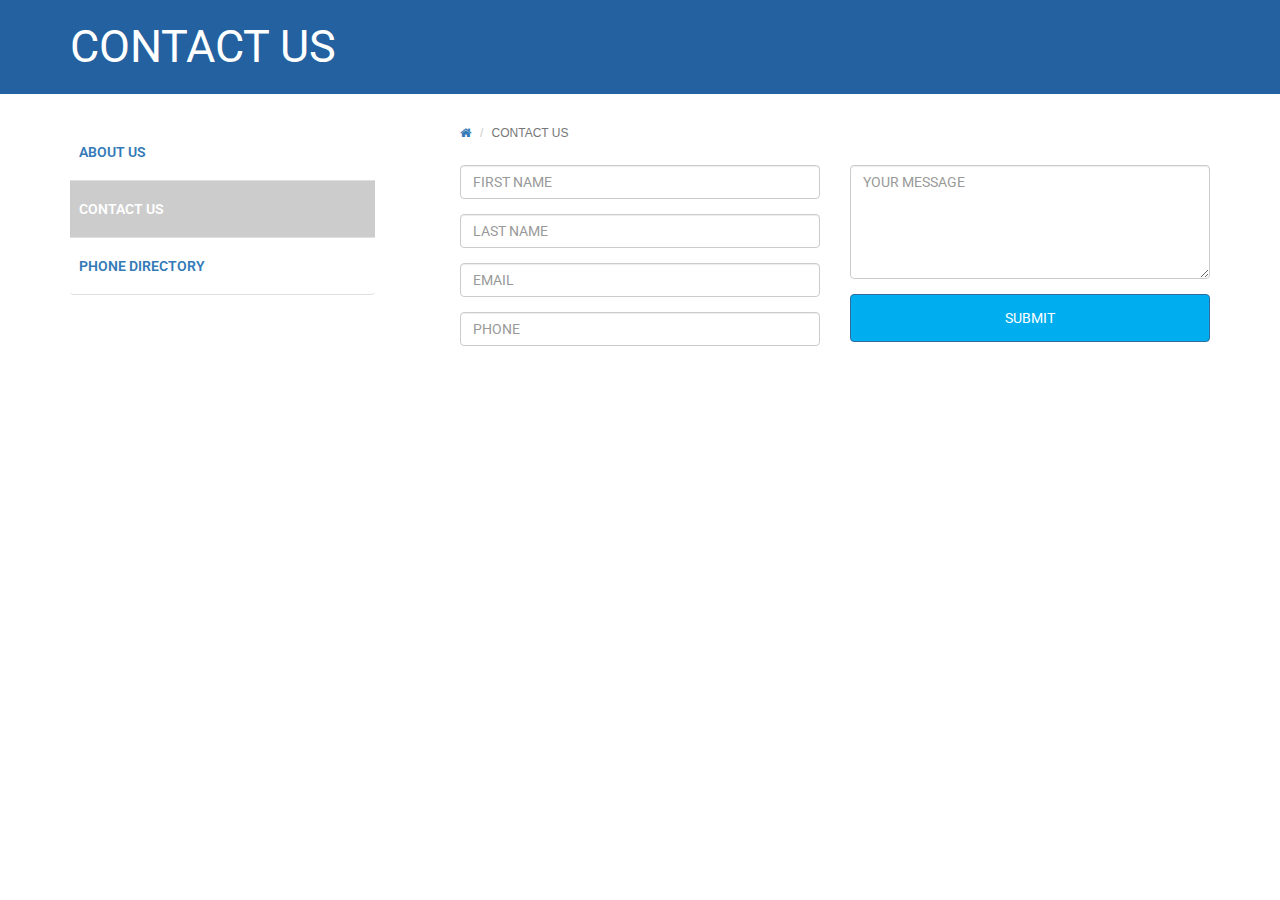
<file: contact.html>
<!DOCTYPE html>
<html>
<head>
	<title>:: Meri Phulwari | Contact Us ::</title>

	<link href="https://fonts.googleapis.com/css?family=Roboto" rel="stylesheet">
<link href="https://maxcdn.bootstrapcdn.com/bootstrap/3.3.6/css/bootstrap.min.css" rel="stylesheet">
<link href="https://maxcdn.bootstrapcdn.com/font-awesome/4.6.3/css/font-awesome.min.css" rel="stylesheet">
<link href="contact-us-new.css" rel="stylesheet">
</head>
<body>


<div class="subpageTitle u-bg10">
  <div class="container">
    <h1 class="text-uppercase">Contact Us</h1>
  </div>
</div>
<div class="container">
  <div class="row">
    <div class="col-sm-8 col-sm-push-4 col-md-7 col-md-push-5 col-lg-8 col-lg-push-4" id="mainContent">
      <ul class="breadcrumb">
        <li>
          <a id="bchomelink" class="fileTrail" href="/"><i class="fa fa-home" aria-hidden="true"></i></a>
        </li>
        <li class="fileTrailCurrent active">Contact Us</li>
      </ul>
      <form name="contentForm" enctype="multipart/form-data" method="post" action="/contact-us/index.stml">
        <div class="contactForm">
          <div class="row">
            <div class="col-md-6">
              <div class="form-group icon-1">
                <label class="control-label sr-only" for="firstName">First Name</label> 
                <input name="firstName" id="firstName" class="form-control" placeholder="FIRST NAME" type="text" value="">
              </div>
              <div class="form-group icon-1">
                <label class="control-label sr-only" for="c_lastname">Last Name</label> 
                <input name="lastname" id="c_lastname" class="form-control" placeholder="LAST NAME" type="text" value="">
              </div>
              <div class="form-group icon-2">
                <label class="control-label sr-only" for="fromEmail">Email</label> 
                <input name="fromEmail" id="fromEmail" class="form-control" placeholder="EMAIL" type="text" value="">
              </div>
              <div class="form-group icon-3">
                <label class="control-label sr-only" for="phoneNumber">Phone Number</label> 
                <input name="phoneNumber" id="phoneNumber" class="form-control" placeholder="PHONE" type="text" value="">
              </div>
            </div>
            <div class="col-md-6">
              <div class="form-group">
                <label class="control-label sr-only" for="comments">Your Message</label> 
                <textarea name="comments" rows="5" id="comments" class="form-control" placeholder="YOUR MESSAGE" cols="10"></textarea>
              </div>
            </div>
            <div class="col-md-6">
              <div class="form-group">
                <input class="btn btn-primary btn-block" type="submit" value="SUBMIT" />
              </div>
            </div>
          </div>
        </div>
      </form>
    </div>
    <div class="col-sm-4 col-sm-pull-8 col-md-5 col-md-pull-7 col-lg-4 col-lg-pull-8 pageSidebar" id="leftSideNav">
    <ul class="sidebar-widget list-group u-paddingTop30 text-uppercase">
      <li class="list-group-item"><a data-id="12379" data-layout="basic" data-levels="1" data-module-object-id="2" href="#">About Us</a></li>
      <li class="navHighlight list-group-item"><a data-id="12379" data-layout="basic" data-levels="1" data-module-object-id="2" href="#" style="color: white;">Contact Us</a></li>
      <li class="list-group-item"><a data-id="12385" data-layout="basic" data-levels="1" data-module-object-id="2" href="contact.html">Phone Directory</a></li>
    </ul>
  </div>
</div>

<script src="https://code.jquery.com/jquery-2.2.0.min.js" type="text/javascript"></script>
<script src="https://maxcdn.bootstrapcdn.com/bootstrap/3.3.6/js/bootstrap.min.js"></script>
</body>
</html>
</file>
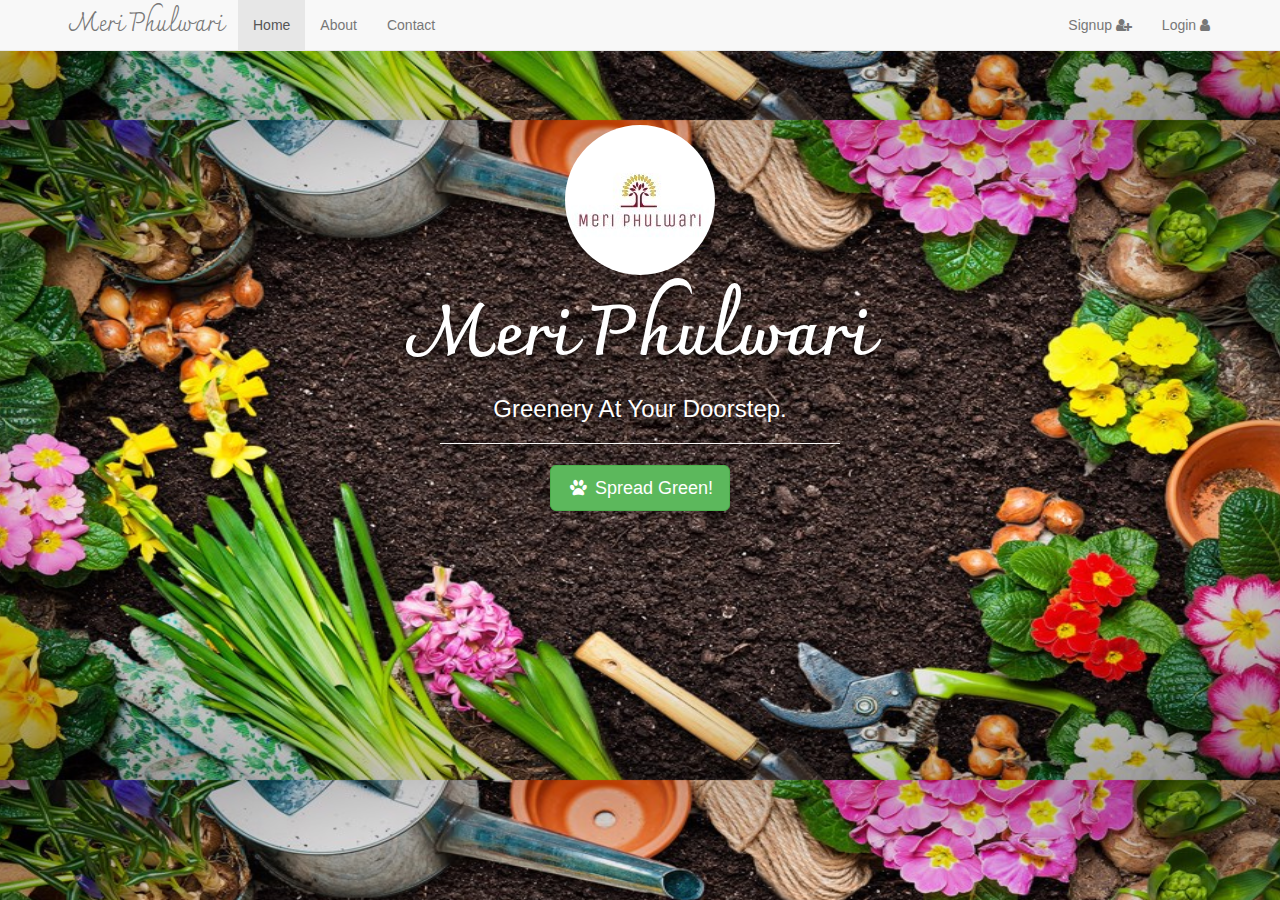
<file: landingpage.html>
<!DOCTYPE html>
<html>
<head>
	<title>:: Meri Phulwari ::</title>

  <link rel="stylesheet" type="text/css" href="bootstrap.css">
	<link rel="stylesheet" type="text/css" href="https://maxcdn.bootstrapcdn.com/font-awesome/4.4.0/css/font-awesome.min.css">
  <link href="https://fonts.googleapis.com/css?family=Charmonman:700&amp;subset=latin-ext" rel="stylesheet">

	<link rel="stylesheet" type="text/css" href="app.css">
</head>
<body>

 <nav class="navbar navbar-default navbar-fixed-top">
  <div class="container">
    <div class="navbar-header">
      <button type="button" class="navbar-toggle collapsed" data-toggle="collapse" data-target="#navbar" aria-expanded="false" aria-controls="navbar">
        <span class="sr-only">Toggle navigation</span>
        <span class="icon-bar"></span>
        <span class="icon-bar"></span>
        <span class="icon-bar"></span>
      </button>
      <a id="navfont" class="navbar-brand" href="#">Meri Phulwari</a>
    </div>
    <div id="navbar" class="collapse navbar-collapse">
      <ul class="nav navbar-nav">
        <li class="active"><a href="#">Home</a></li>
        <li><a href="about.html">About</a></li>
        <li><a href="contact.html">Contact</a></li>
      </ul>
      <ul class="nav navbar-nav navbar-right">
        <li><a href="signup.html">Signup  <i class="fa fa-user-plus"></i></a></li>
        <li><a href="login.php">Login  <i class="fa fa-user"></i></a></li>
      </ul>
    </div>
  </div>
 </nav>

 <div class="container">
 	<div class="row">
 		<div class="col-lg-12">
 			<div class="content">
 			
                                    <img src="images/logo.jpg" alt="Avatar">
                                
 				<h1 id="h1">Meri Phulwari</h1>	
 				<h3>Greenery At Your Doorstep.</h3>
 				<hr>
 				<button type="button" onclick="window.location.href='index.html'" class="btn btn-success btn-lg"><i class="fa fa-paw fa-fw"></i> Spread Green!</button>
 			</div>
 		</div>
 	</div>
 </div>

<script src="https://code.jquery.com/jquery-3.3.1.js"></script>
<script src="https://maxcdn.bootstrapcdn.com/bootstrap/3.3.7/js/bootstrap.min.js"></script>


</body>
</html>
</file>
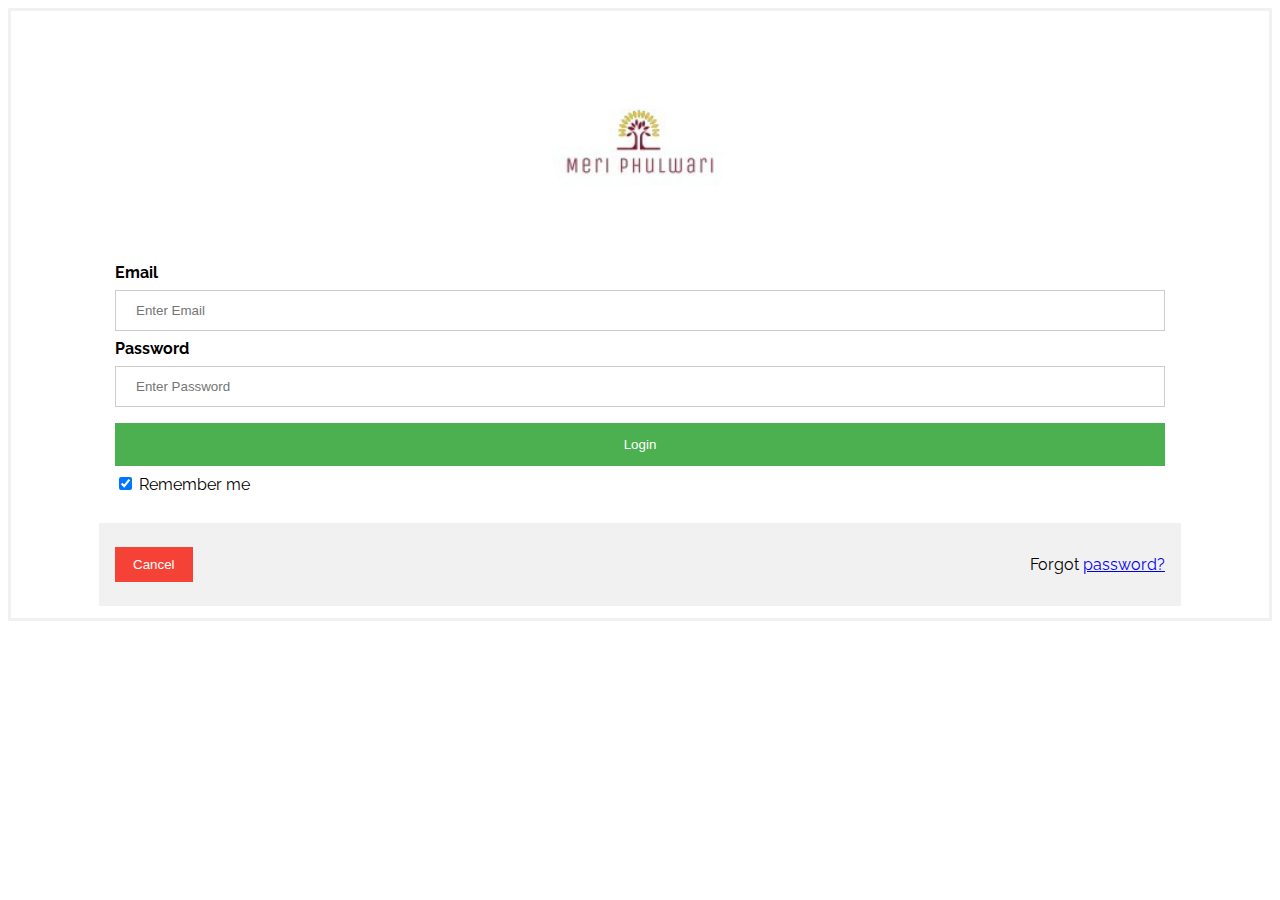
<file: login.html>
<!DOCTYPE html>
<html>
<head>
	<title>:: Meri Phulwari | Login ::</title>

	<link href="https://fonts.googleapis.com/css?family=Raleway:400,800" rel="stylesheet">
	<style type="text/css">

	form {
    border: 3px solid #f1f1f1;
   }

   	body{
   		font-family: raleway;
   	}
input[type=text], input[type=password] {
    width: 100%;
    padding: 12px 20px;
    margin: 8px 0;
    display: inline-block;
    border: 1px solid #ccc;
    box-sizing: border-box;
}

button {
    background-color: #4CAF50;
    color: white;
    padding: 14px 20px;
    margin: 8px 0;
    border: none;
    cursor: pointer;
    width: 100%;
}

button:hover {
    opacity: 0.8;
}

.cancelbtn {
    width: auto;
    padding: 10px 18px;
    background-color: #f44336;
}
.imgcontainer {
    text-align: center;
    margin: 40px 30px 12px 30px;
}

img.avatar {
    width: 15%;
    height: 15%;
    border-radius: 50%;
}

.container {
    padding: 16px;
    margin:1% 7%;
}
span.psw {
    float: right;
    padding-top: 16px;
}

@media screen and (max-width: 300px) {
    span.psw {
        display: block;
        float: none;
    }
    .cancelbtn {
        width: 100%;
    }
}

	</style>

</head>
<body>

<form method ="POST" action ="login.php">
  <div class="imgcontainer">
    <img src="images/logo.jpg" alt="Avatar" class="avatar">
  </div>

  <div class="container">
    <label for="email"><b>Email</b></label>
    <input type="text" placeholder="Enter Email" name="email" required>

    <label for="psw"><b>Password</b></label>
    <input type="password" placeholder="Enter Password" name="psw" required>

    <button type="submit">Login</button>
    <label>
      <input type="checkbox" checked="checked" name="remember"> Remember me
    </label>
  </div>

  <div class="container" style="background-color:#f1f1f1">
    <button type="button" class="cancelbtn">Cancel</button>
    <span class="psw">Forgot <a href="#">password?</a></span>
  </div>
</form>

</body>
</html>
</file>
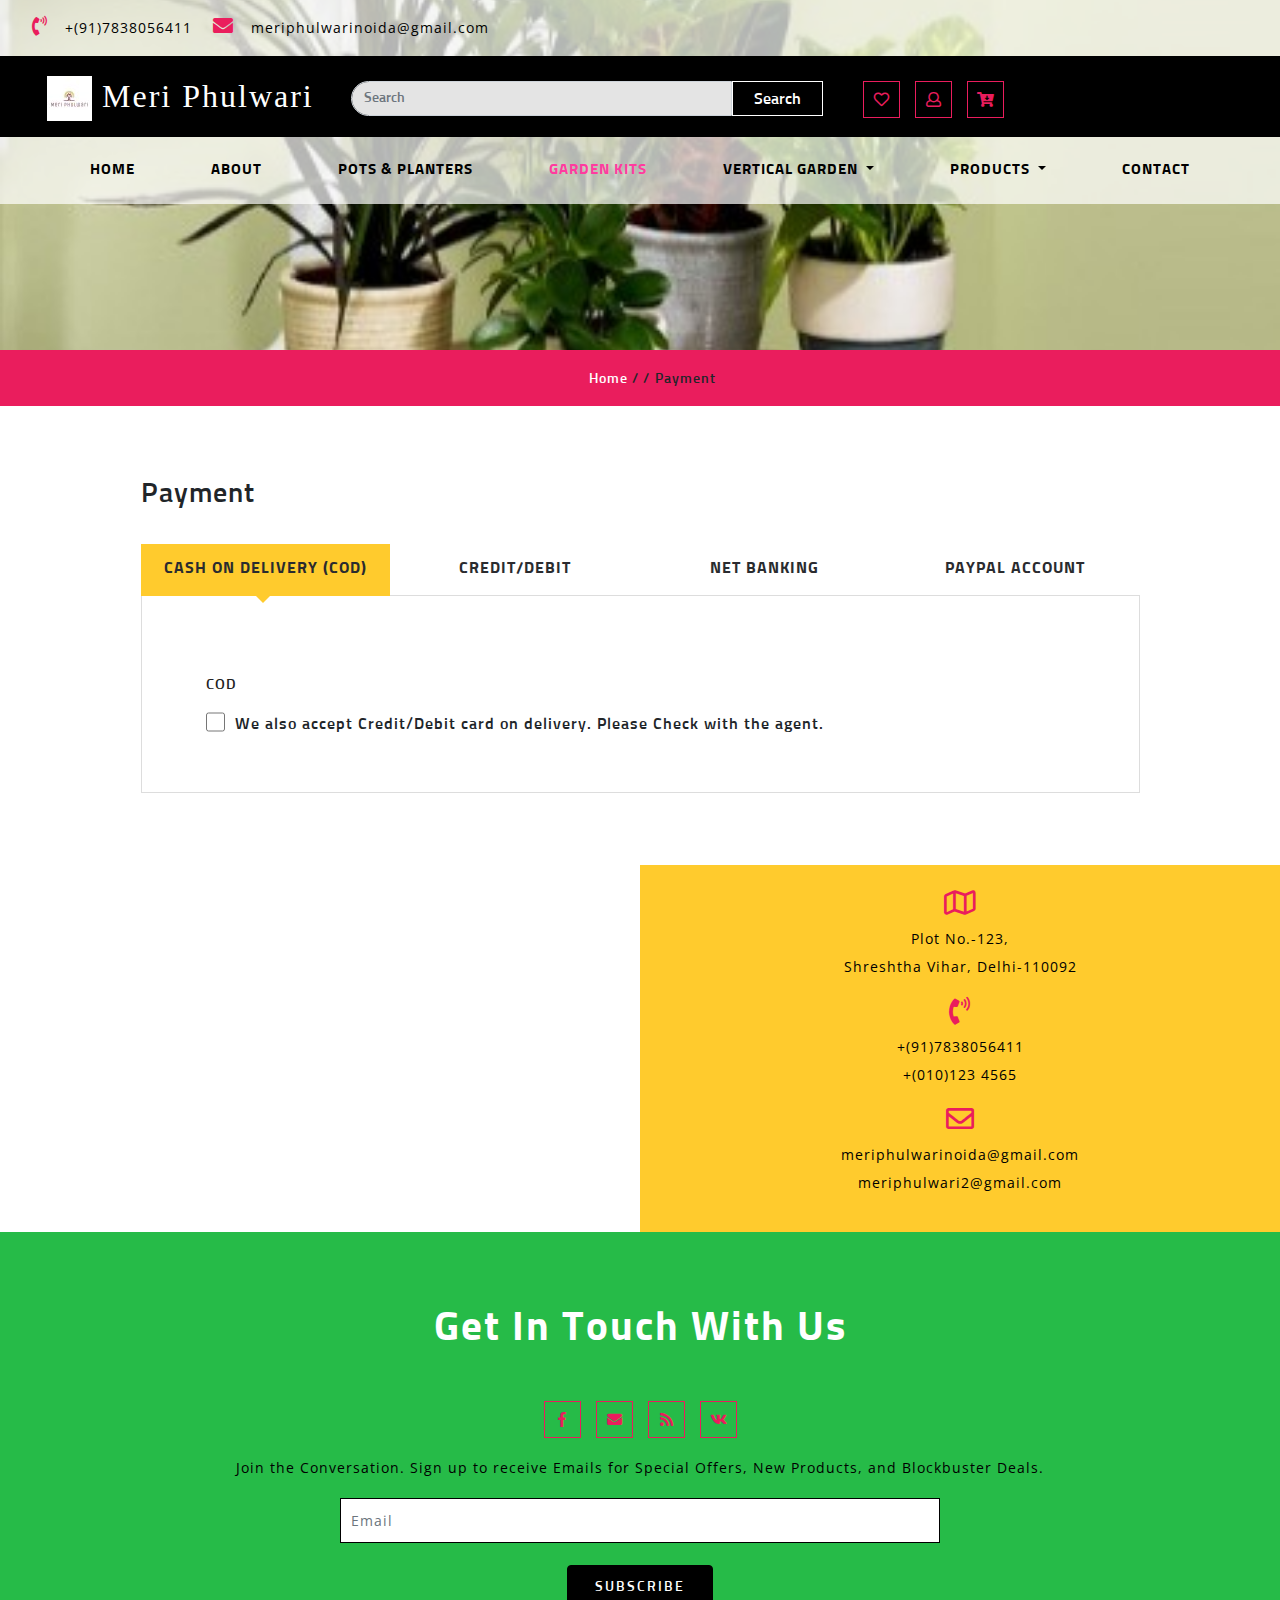
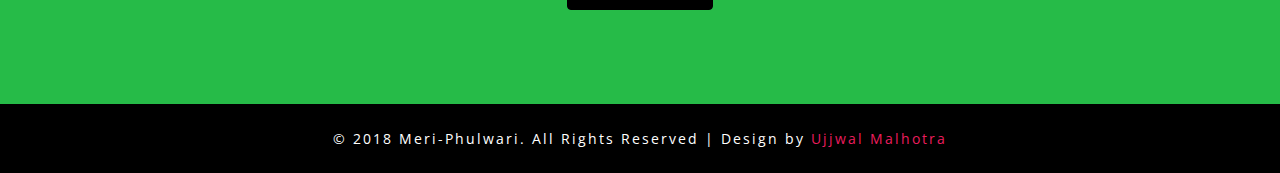
<file: payment.html>
<!DOCTYPE html>
<html lang="zxx">
   <head>
      <title>:: Meri Phulwari | Shop :: </title>
      <!--meta tags -->
      <meta charset="UTF-8">
      <meta name="viewport" content="width=device-width, initial-scale=1">
      <meta name="keywords" content="hi"/>
      <script>
         addEventListener("load", function () {
            setTimeout(hideURLbar, 0);
         }, false);
         
         function hideURLbar() {
            window.scrollTo(0, 1);
         }
      </script>
      <!--//meta tags ends here-->
      <!--booststrap-->
      <link href="css/bootstrap.min.css" rel="stylesheet" type="text/css" media="all">
      <!--//booststrap end-->
      <!-- font-awesome icons -->
      <link href="css/fontawesome-all.min.css" rel="stylesheet" type="text/css" media="all">
      <!-- //font-awesome icons -->
      <!--Shoping cart-->
      <link rel="stylesheet" href="css/shop.css" type="text/css" />
      <!--//Shoping cart-->
      <!--checkout-->
      <link rel="stylesheet" type="text/css" href="css/checkout.css">
      <!--//checkout-->
      <link href="css/easy-responsive-tabs.css" rel='stylesheet' type='text/css' />
      <!--stylesheets-->
      <link href="css/style.css" rel='stylesheet' type='text/css' media="all">
      <!--//stylesheets-->
      <link href="//fonts.googleapis.com/css?family=Sunflower:500,700" rel="stylesheet">
      <link href="//fonts.googleapis.com/css?family=Open+Sans:400,600,700" rel="stylesheet">
   </head>
   <body>
      <!--headder-->
     <div class="header-outs" id="home">
      <div class="header-bar">
         <div class="info-top-grid">
            <div class="info-contact-agile">
               <ul>
                  <li>
                     <span class="fas fa-phone-volume"></span>
                     <p>+(91)7838056411</p>

                  </li>
                  <li>
                     <span class="fas fa-envelope"></span>
                     <p><a href="mailto:info@example.com">meriphulwarinoida@gmail.com</a></p>
                  </li>
                  <li>
                  </li>
               </ul>
            </div>
         </div>
         <div class="container-fluid">
            <div class="hedder-up row">
               <div class="col-lg-3 col-md-3 logo-head">

                     <img id="navimg" src="images/logonav.jpg">
                  <h1><a id="navfont" class="navbar-brand" href="index.html">Meri Phulwari</a></h1>
               </div>
               <div class="col-lg-5 col-md-6 search-right">
                  <form class="form-inline my-lg-0">
                     <input class="form-control mr-sm-2" type="search" placeholder="Search">
                     <button class="btn" type="submit">Search</button>
                  </form>
               </div>
               <div class="col-lg-4 col-md-3 right-side-cart">
                  <div class="cart-icons">
                     <ul>
                        <li>
                           <span class="far fa-heart"></span>
                        </li>
                        <li>
                           <button type="button" data-toggle="modal" data-target="#exampleModal"> <span class="far fa-user"></span></button>
                        </li>
                        <li class="toyscart toyscart2 cart cart box_1">
                           <form action="#" method="post" class="last">
                              <input type="hidden" name="cmd" value="_cart">
                              <input type="hidden" name="display" value="1">
                              <button class="top_toys_cart" type="submit" name="submit" value="">
                              <span class="fas fa-cart-arrow-down"></span>
                              </button>
                           </form>
                        </li>
                     </ul>
                  </div>
               </div>
            </div>
         </div>
         <nav class="navbar navbar-expand-lg navbar-light">
            <button class="navbar-toggler" type="button" data-toggle="collapse" data-target="#navbarSupportedContent" aria-controls="navbarSupportedContent" aria-expanded="false" aria-label="Toggle navigation">
            <span class="navbar-toggler-icon"></span>
            </button>
            <div class="collapse navbar-collapse justify-content-center" id="navbarSupportedContent">
               <ul class="navbar-nav ">
                  <li class="nav-item ">
                     <a class="nav-link" href="index.html">Home <span class="sr-only">(current)</span></a>
                  </li>
                  <li class="nav-item">
                     <a href="about.html" class="nav-link">About</a>
                  </li>
                  <li class="nav-item">
                     <a href="shop.html" class="nav-link">Pots & Planters</a>
                  </li>
                  <li class="nav-item active">
                     <a href="shop.html" class="nav-link">Garden Kits</a>
                  </li>
                  <li class="nav-item dropdown">
                     <a class="nav-link dropdown-toggle" href="#" id="navbarDropdown" role="button" data-toggle="dropdown" aria-haspopup="true" aria-expanded="false">
                     Vertical Garden
                     </a>
                     <div class="dropdown-menu" aria-labelledby="navbarDropdown">
                        <a class="nav-link" href="shop.html">Accessorshop
                        <a class="nav-link " href="shop.html">Good Luck Plants</a>
                     </div>
                  </li>
                  <li class="nav-item dropdown">
                     <a class="nav-link dropdown-toggle" href="#" id="navbarDropdown1" role="button" data-toggle="dropdown" aria-haspopup="true" aria-expanded="false">
                     Products
                     </a>
                     <div class="dropdown-menu" aria-labelledby="navbarDropdown">
                                                <a class="nav-link " href="shop.html">Tool Bag</a>
                           <a class="nav-link " href="shop.html">Sprinkler</a>
                           <a class="nav-link " href="shop.html">Cutting Tools</a>
                           <a class="nav-link " href="shop.html">Plant Stands</a>
                     </div>
                  </li>
                  <li class="nav-item">
                     <a href="contact.html" class="nav-link">Contact</a>
                  </li>
               </ul>
            </div>
         </nav>
      </div>
     </div>
      <!--//headder-->
      <!-- banner -->
      <div class="inner_page-banner one-img">
      </div>
      <!-- short -->
      <div class="using-border py-3">
         <div class="inner_breadcrumb  ml-4">
            <ul class="short_ls">
               <li>
                  <a href="index.html">Home</a>
                  <span>/ /</span>
               </li>
               <li>Payment</li>
            </ul>
         </div>
      </div>
      <!-- //short-->
      <!-- top Products -->
      <section class="checkout py-lg-4 py-md-3 py-sm-3 py-3">
         <div class="container py-lg-5 py-md-4 py-sm-4 py-3">
            <div class="ads-grid_shop">
               <div class="shop_inner_inf">
                  <div class="privacy about">
                     <h3>Pay<span>ment</span></h3>
                     <!--/tabs-->
                     <div class="responsive_tabs">
                        <div id="horizontalTab">
                           <ul class="resp-tabs-list">
                              <li>Cash on delivery (COD)</li>
                              <li>Credit/Debit</li>
                              <li>Net Banking</li>
                              <li>Paypal Account</li>
                           </ul>
                           <div class="resp-tabs-container">
                              <!--/tab_one-->
                              <div class="tab1">
                                 <div class="pay_info">
                                    <div class="vertical_post check_box_agile">
                                       <h5>COD</h5>
                                       <div class="checkbox">
                                          <div class="check_box_one cashon_delivery">
                                             <label class="anim">
                                             <input type="checkbox" class="checkbox">
                                             <span> We also accept Credit/Debit card on delivery. Please Check with the agent.</span> 
                                             </label>
                                          </div>
                                       </div>
                                    </div>
                                 </div>
                              </div>
                              <!--//tab_one-->
                              <div class="tab2">
                                 <div class="pay_info">
                                    <form action="#" method="post" class="creditly-card-form agileinfo_form">
                                       <section class="creditly-wrapper wthree, w3_agileits_wrapper">
                                          <div class="credit-card-wrapper">
                                             <div class="first-row form-group">
                                                <div class="controls">
                                                   <label class="control-label">Name on Card</label>
                                                   <input class="billing-address-name form-control" type="text" name="name" placeholder="John Smith">
                                                </div>
                                                <div class="w3_agileits_card_number_grids">
                                                   <div class="w3_agileits_card_number_grid_left">
                                                      <div class="controls">
                                                         <label class="control-label">Card Number</label>
                                                         <input class="number credit-card-number form-control" type="text" name="number" inputmode="numeric" autocomplete="cc-number"
                                                            autocompletetype="cc-number" x-autocompletetype="cc-number" placeholder="&#149;&#149;&#149;&#149; &#149;&#149;&#149;&#149; &#149;&#149;&#149;&#149; &#149;&#149;&#149;&#149;">
                                                      </div>
                                                   </div>
                                                   <div class="w3_agileits_card_number_grid_right">
                                                      <div class="controls">
                                                         <label class="control-label">CVV</label>
                                                         <input class="security-code form-control" Â· inputmode="numeric" type="text" name="security-code" placeholder="&#149;&#149;&#149;">
                                                      </div>
                                                   </div>
                                                   <div class="clear"> </div>
                                                </div>
                                                <div class="controls">
                                                   <label class="control-label">Expiration Date</label>
                                                   <input class="expiration-month-and-year form-control" type="text" name="expiration-month-and-year" placeholder="MM / YY">
                                                </div>
                                             </div>
                                             <button class="submit"><span>Make a payment </span></button>
                                          </div>
                                       </section>
                                    </form>
                                 </div>
                              </div>
                              <div class="tab3">
                                 <div class="pay_info">
                                    <div class="vertical_post">
                                       <form action="#" method="post">
                                          <h5>Select From Popular Banks</h5>
                                          <div class="swit-radio">
                                             <div class="check_box_one">
                                                <div class="radio_one"> <label><input type="radio" name="radio" checked=""><i></i>Syndicate Bank</label> </div>
                                             </div>
                                             <div class="check_box_one">
                                                <div class="radio_one"> <label><input type="radio" name="radio"><i></i>Bank of Baroda</label> </div>
                                             </div>
                                             <div class="check_box_one">
                                                <div class="radio_one"> <label><input type="radio" name="radio"><i></i>Canara Bank</label> </div>
                                             </div>
                                             <div class="check_box_one">
                                                <div class="radio_one"> <label><input type="radio" name="radio"><i></i>ICICI Bank</label> </div>
                                             </div>
                                             <div class="check_box_one">
                                                <div class="radio_one"> <label><input type="radio" name="radio"><i></i>State Bank Of India</label> </div>
                                             </div>
                                             <div class="clearfix"></div>
                                          </div>
                                          <h5>Or SELECT OTHER BANK</h5>
                                          <div class="section_room_pay">
                                             <select class="year">
                                                <option value="">=== Other Banks ===</option>
                                                <option value="ALB-NA">Allahabad Bank NetBanking</option>
                                                <option value="ADB-NA">Andhra Bank</option>
                                                <option value="BBK-NA">Bank of Bahrain and Kuwait NetBanking</option>
                                                <option value="BBC-NA">Bank of Baroda Corporate NetBanking</option>
                                                <option value="BBR-NA">Bank of Baroda Retail NetBanking</option>
                                                <option value="BOI-NA">Bank of India NetBanking</option>
                                                <option value="BOM-NA">Bank of Maharashtra NetBanking</option>
                                                <option value="CSB-NA">Catholic Syrian Bank NetBanking</option>
                                                <option value="CBI-NA">Central Bank of India</option>
                                                <option value="CUB-NA">City Union Bank NetBanking</option>
                                                <option value="CRP-NA">Corporation Bank</option>
                                                <option value="DBK-NA">Deutsche Bank NetBanking</option>
                                                <option value="DCB-NA">Development Credit Bank</option>
                                                <option value="DC2-NA">Development Credit Bank - Corporate</option>
                                                <option value="DLB-NA">Dhanlaxmi Bank NetBanking</option>
                                                <option value="FBK-NA">Federal Bank NetBanking</option>
                                                <option value="IDS-NA">Indusind Bank NetBanking</option>
                                                <option value="IOB-NA">Indian Overseas Bank</option>
                                                <option value="ING-NA">ING Vysya Bank (now Kotak)</option>
                                                <option value="JKB-NA">Jammu and Kashmir NetBanking</option>
                                                <option value="JSB-NA">Janata Sahakari Bank Limited</option>
                                                <option value="KBL-NA">Karnataka Bank NetBanking</option>
                                                <option value="KVB-NA">Karur Vysya Bank NetBanking</option>
                                                <option value="LVR-NA">Lakshmi Vilas Bank NetBanking</option>
                                                <option value="OBC-NA">Oriental Bank of Commerce NetBanking</option>
                                                <option value="CPN-NA">PNB Corporate NetBanking</option>
                                                <option value="PNB-NA">PNB NetBanking</option>
                                                <option value="RSD-DIRECT">Rajasthan State Co-operative Bank-Debit Card</option>
                                                <option value="RBS-NA">RBS (The Royal Bank of Scotland)</option>
                                                <option value="SWB-NA">Saraswat Bank NetBanking</option>
                                                <option value="SBJ-NA">SB Bikaner and Jaipur NetBanking</option>
                                                <option value="SBH-NA">SB Hyderabad NetBanking</option>
                                                <option value="SBM-NA">SB Mysore NetBanking</option>
                                                <option value="SBT-NA">SB Travancore NetBanking</option>
                                                <option value="SVC-NA">Shamrao Vitthal Co-operative Bank</option>
                                                <option value="SIB-NA">South Indian Bank NetBanking</option>
                                                <option value="SBP-NA">State Bank of Patiala NetBanking</option>
                                                <option value="SYD-NA">Syndicate Bank NetBanking</option>
                                                <option value="TNC-NA">Tamil Nadu State Co-operative Bank NetBanking</option>
                                                <option value="UCO-NA">UCO Bank NetBanking</option>
                                                <option value="UBI-NA">Union Bank NetBanking</option>
                                                <option value="UNI-NA">United Bank of India NetBanking</option>
                                                <option value="VJB-NA">Vijaya Bank NetBanking</option>
                                             </select>
                                          </div>
                                          <input type="submit" value="PAY NOW">
                                       </form>
                                    </div>
                                 </div>
                              </div>
                              <div class="tab4">
                                 <div class="row pay_info">
                                    <div class="col-md-6 tab-grid">
                                       <img class="pp-img" src="images/paypal.png" alt="Image Alternative text" title="Image Title">
                                       <p>Important: You will be redirected to PayPal's website to securely complete your payment.</p>
                                       <a class="btn btn-primary">Checkout via Paypal</a>
                                    </div>
                                    <div class="col-md-6">
                                       <form class="cc-form">
                                          <div class="clearfix">
                                             <div class="form-group form-group-cc-number">
                                                <label>Card Number</label>
                                                <input class="form-control" placeholder="xxxx xxxx xxxx xxxx" type="text"><span class="cc-card-icon"></span>
                                             </div>
                                             <div class="form-group form-group-cc-cvc">
                                                <label>CVV</label>
                                                <input class="form-control" placeholder="xxxx" type="text">
                                             </div>
                                          </div>
                                          <div class="clearfix">
                                             <div class="form-group form-group-cc-name">
                                                <label>Card Holder Name</label>
                                                <input class="form-control" type="text">
                                             </div>
                                             <div class="form-group form-group-cc-date">
                                                <label>Valid Thru</label>
                                                <input class="form-control" placeholder="mm/yy" type="text">
                                             </div>
                                          </div>
                                          <div class="checkbox checkbox-small">
                                             <label>
                                             <input class="i-check" type="checkbox" checked="">Add to My Cards</label>
                                          </div>
                                          <input class="btn btn-primary submit" type="submit" value="Proceed Payment">
                                       </form>
                                    </div>
                                    <div class="clearfix"></div>
                                 </div>
                              </div>
                           </div>
                        </div>
                     </div>
                     <!--//tabs-->
                  </div>
               </div>
               <!-- //payment -->
               <div class="clearfix"></div>
            </div>
         </div>
      </section>
      <!--subscribe-address-->
       <section class="subscribe">
         <div class="container-fluid">
         <div class="row">
            <div class="col-lg-6 col-md-6 map-info-right px-0">
               <iframe src="https://www.google.com/maps/embed?pb=!1m18!1m12!1m3!1d3501.0677694476776!2d77.31587931508315!3d28.65768943240795!2m3!1f0!2f0!3f0!3m2!1i1024!2i768!4f13.1!3m3!1m2!1s0x390cfb164ba0330f%3A0x80a36f4f99cf573f!2sShreshtha+Vihar%2C+Anand+Vihar%2C+Delhi%2C+Uttar+Pradesh!5e0!3m2!1sen!2sin!4v1544865208007" width="600" height="450" frameborder="0" style="border:0" allowfullscreen></iframe>
            </div>
            <div class="col-lg-6 col-md-6 address-w3l-right text-center">
               <div class="address-gried ">
                  <span class="far fa-map"></span>
                 
                  <p>Plot No.-123,<br>Shreshtha Vihar, Delhi-110092
                  <p>
               </div>
               <div class="address-gried mt-3">
                  <span class="fas fa-phone-volume"></span>
                  <p> +(91)7838056411<br>+(010)123 4565</p>
               </div>
               <div class=" address-gried mt-3">
                  <span class="far fa-envelope"></span>
                  <p><a href="mailto:info@example.com">meriphulwarinoida@gmail.com</a>
                     <br><a href="mailto:info@example.com">meriphulwari2@gmail.com</a>
                  </p>
               </div>
            </div>
         </div>
       </div>
      </section>
      <!--//subscribe-address-->
      <section class="sub-below-address py-lg-4 py-md-3 py-sm-3 py-3">
         <div class="container py-lg-5 py-md-5 py-sm-4 py-3">
            <h3 class="title clr text-center mb-lg-5 mb-md-4 mb-sm-4 mb-3">Get In Touch With Us</h3>
            <div class="icons mt-4 text-center">
               <ul>
                  <li><a href="#"><span class="fab fa-facebook-f"></span></a></li>
                  <li><a href="#"><span class="fas fa-envelope"></span></a></li>
                  <li><a href="#"><span class="fas fa-rss"></span></a></li>
                  <li><a href="#"><span class="fab fa-vk"></span></a></li>
               </ul>
               <p class="my-3">Join the Conversation. Sign up to receive Emails for Special Offers, New Products, and Blockbuster Deals. 
               </p>
            </div>
            <div class="email-sub-agile">
               <form action="#" method="post">
                  <div class="form-group sub-info-mail">
                     <input type="email" class="form-control email-sub-agile" placeholder="Email">
                  </div>
                  <div class="text-center">
                     <button type="submit" class="btn subscrib-btnn">Subscribe</button>
                  </div>
               </form>
            </div>
         </div>
      </section>
      <!--//subscribe-->
      <!-- footer -->
      <footer class="py-lg-4 py-md-3 py-sm-3 py-3 text-center">
         <div class="copy-agile-right">
            <p> 
               © 2018 Meri-Phulwari. All Rights Reserved | Design by <a href="#" target="_blank">Ujjwal Malhotra</a>
            </p>
         </div>
      </footer>
      <!-- //footer -->
      <!-- Modal 1-->
      <div class="modal fade" id="exampleModal" tabindex="-1" role="dialog" aria-labelledby="exampleModalLabel" aria-hidden="true">
         <div class="modal-dialog" role="document">
            <div class="modal-content">
               <div class="modal-header">
                  <h5 class="modal-title" id="exampleModalLabel">Login</h5>
                  <button type="button" class="close" data-dismiss="modal" aria-label="Close">
                  <span aria-hidden="true">&times;</span>
                  </button>
               </div>
               <div class="modal-body">
                  <div class="register-form">
                     <form action="#" method="post">
                        <div class="fields-grid">
                           <div class="styled-input">
                              <input type="text" placeholder="Your Name" name="Your Name" required="">
                           </div>
                           <div class="styled-input">
                              <input type="email" placeholder="Your Email" name="Your Email" required="">
                           </div>
                           <div class="styled-input">
                              <input type="password" placeholder="password" name="password" required="">
                           </div>
                           <button type="submit" class="btn subscrib-btnn">Login</button>

                           <button type="submit" class="btn subscrib-btnn"><a href="signup.html">Register</a></bu
                        </div>
                     </form>
                  </div>
               </div>
               <div class="modal-footer">
                  <button type="button" class="btn btn-secondary" data-dismiss="modal">Close</button>
               </div>
            </div>
         </div>
      </div>
      <!-- //Modal 1-->
      <!--js working-->
      <script src='js/jquery-2.2.3.min.js'></script>
      <!--//js working-->
      <!-- cart-js -->
      <script src="js/minicart.js"></script>
      <script>
         toys.render();
         
         toys.cart.on('toys_checkout', function (evt) {
         	var items, len, i;
         
         	if (this.subtotal() > 0) {
         		items = this.items();
         
         		for (i = 0, len = items.length; i < len; i++) {}
         	}
         });
      </script>
      <!--// cart-js -->
      <!-- easy-responsive-tabs -->
      <script src="js/easy-responsive-tabs.js"></script>
      <script>
         $(document).ready(function () {
         	$('#horizontalTab').easyResponsiveTabs({
         		type: 'default', //Types: default, vertical, accordion           
         		width: 'auto', //auto or any width like 600px
         		fit: true, // 100% fit in a container
         		closed: 'accordion', // Start closed if in accordion view
         		activate: function (event) { // Callback function if tab is switched
         			var $tab = $(this);
         			var $info = $('#tabInfo');
         			var $name = $('span', $info);
         			$name.text($tab.text());
         			$info.show();
         		}
         	});
         	$('#verticalTab').easyResponsiveTabs({
         		type: 'vertical',
         		width: 'auto',
         		fit: true
         	});
         });
      </script>
      <!-- credit-card -->
      <script src="js/creditly.js"></script>
      <link rel="stylesheet" href="css/creditly.css" type="text/css" media="all" />
      <script>
         $(function () {
         	var creditly = Creditly.initialize(
         		'.creditly-wrapper .expiration-month-and-year',
         		'.creditly-wrapper .credit-card-number',
         		'.creditly-wrapper .security-code',
         		'.creditly-wrapper .card-type');
         
         	$(".creditly-card-form .submit").click(function (e) {
         		e.preventDefault();
         		var output = creditly.validate();
         		if (output) {
         			// Your validated credit card output
         			console.log(output);
         		}
         	});
         });
      </script>
      <!-- //credit-card -->
      <!-- start-smoth-scrolling -->
      <script src="js/move-top.js"></script>
      <script src="js/easing.js"></script>
      <script>
         jQuery(document).ready(function ($) {
         	$(".scroll").click(function (event) {
         		event.preventDefault();
         		$('html,body').animate({
         			scrollTop: $(this.hash).offset().top
         		}, 900);
         	});
         });
      </script>
      <!-- start-smoth-scrolling -->
      <!-- here stars scrolling icon -->
      <script>
         $(document).ready(function () {
         
         	var defaults = {
         		containerID: 'toTop', // fading element id
         		containerHoverID: 'toTopHover', // fading element hover id
         		scrollSpeed: 1200,
         		easingType: 'linear'
         	};
         	$().UItoTop({
         		easingType: 'easeOutQuart'
         	});
         
         });
      </script>
      <!-- //here ends scrolling icon -->
      <!--bootstrap working-->
      <script src="js/bootstrap.min.js"></script>
      <!-- //bootstrap working-->
   </body>
</html>
</file>
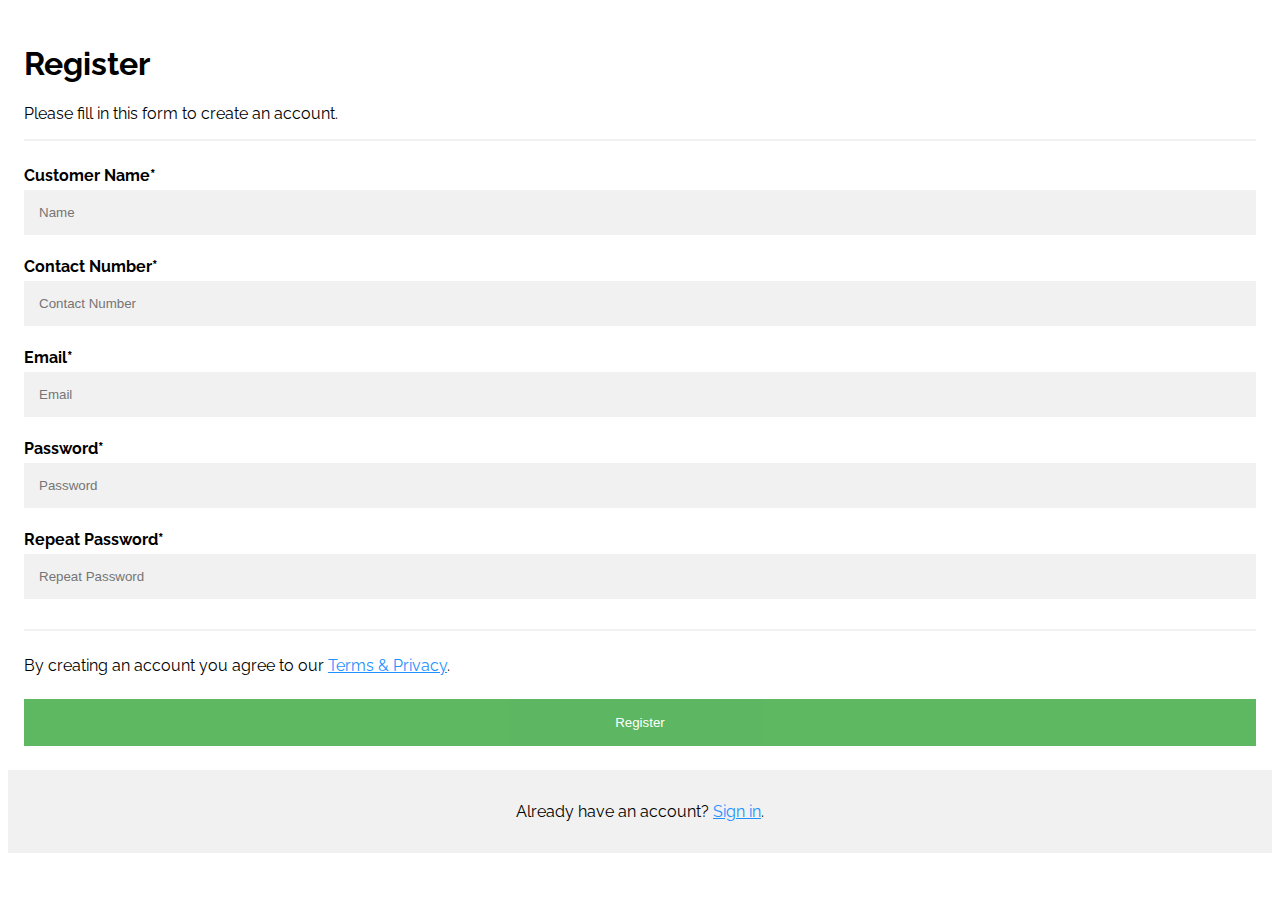
<file: signup.HTML>
<!DOCTYPE html>
<html>
<head>
	<title>:: Meri Phulwari | Signup ::</title>

	<link href="https://fonts.googleapis.com/css?family=Raleway:400,800" rel="stylesheet">
	<style type="text/css">

 body{
 	font-family: raleway;
 }
	* {box-sizing: border-box}

.container {
  padding: 16px;
}


input[type=text], input[type=password] {
  width: 100%;
  padding: 15px;
  margin: 5px 0 22px 0;
  display: inline-block;
  border: none;
  background: #f1f1f1;
}

input[type=email], input[type=password] {
  width: 100%;
  padding: 15px;
  margin: 5px 0 22px 0;
  display: inline-block;
  border: none;
  background: #f1f1f1;
}

input[type=text]:focus, input[type=password]:focus {
  background-color: #ddd;
  outline: none;
}

hr {
  border: 1px solid #f1f1f1;
  margin-bottom: 25px;
}

.submit {
  background-color: #4CAF50;
  color: white;
  padding: 16px 20px;
  margin: 8px 0;
  border: none;
  cursor: pointer;
  width: 100%;
  opacity: 0.9;
}

.registerbtn {
  background-color: #4CAF50;
  color: white;
  padding: 16px 20px;
  margin: 8px 0;
  border: none;
  cursor: pointer;
  width: 100%;
  opacity: 0.9;
}

.registerbtn:hover {
  opacity:1;
}
a {
  color: dodgerblue;
}

.signin {
  background-color: #f1f1f1;
  text-align: center;
}
	</style>
</head>
<body>

<form  method ="post" action ="signup.php">
  <div class="container">
    <h1>Register</h1>
    <p>Please fill in this form to create an account.</p>
    <hr>

<label for="name"><b>Customer Name*</b></label>
    <input type="text" name="name" required placeholder="Name">

    <label for="contact"><b>Contact Number*</b></label>
    <input type="text" name="contact" required placeholder="Contact Number">

    <label for="email"><b>Email*</b></label>
    <input type="email" name="email" required placeholder="Email">

    <label for="psw"><b>Password*</b></label>
    <input type="password" name="password" required placeholder="Password">

    <label for="psw-repeat"><b>Repeat Password*</b></label>
    <input type="password" placeholder="Repeat Password" name="psw-repeat" required>
    <hr>

    <p>By creating an account you agree to our <a href="#">Terms & Privacy</a>.</p>
    <input type="submit" value="Register" name ="submit" class="registerbtn">
  </div>

  <div class="container signin">
    <p>Already have an account? <a href="login.php">Sign in</a>.</p>
  </div>
</form>

</body>
</html>
</file>
<file: contact-us-new.css>
.subpageTitle {
    padding: 22px 0;
}
.u-bg10 {
    background-color: #2361a0 !important;
}
.subpageTitle h1, .subpageTitle h2, .subpageTitle h3, .subpageTitle h4, .subpageTitle h5, .subpageTitle h6 {
    font-family: 'Roboto', sans-serif;
    font-style: normal;
    font-weight: 400;
    color: #ffffff;
    margin: 0;
}
.subpageTitle h1 {
    font-size: 45px;
}
#mainContent ul {
    margin-top: 10px;
}
.breadcrumb {
    padding: 18px 0;
    margin: 0;
    background: none;
    border-radius: 0;
}
#mainContent ul > li {
    margin-bottom: 5px;
}
.breadcrumb > li {
    color: #0d5cab;
    font-size: 12px;
    text-transform: uppercase;
}
.breadcrumb > li a {
    display: inline-block;
}
.breadcrumb > li img {
    position: relative;
    top: -1px;
}
img {
    display: inline-block;
    max-width: 100%;
    height: auto;
}
#mainContent ul > li {
    margin-bottom: 5px;
}
.breadcrumb > li {
    color: #0d5cab;
    font-size: 12px;
    text-transform: uppercase;
}
.contactForm input[type="submit"] {
    font-family: 'Roboto', sans-serif;
    padding-top: 13px;
    padding-bottom: 13px;
    background-color: #00aeef;
}
.contactForm input {
  font-family: 'Roboto', sans-serif;
}
.contactForm textarea {
  font-family: 'Roboto', sans-serif;
}
.list-group .navHighlight, .list-group .navHighlight:hover {
    /* background-color: transparent; */
    background-color: #cccccc;
    border-color: #cccccc;
}
.list-group-item {
    position: relative;
    display: block;
    padding: 10px 15px;
    margin-bottom: -1px;
    background-color: #fff;
    border: 1px solid #ddd;
}
.pageSidebar ul {
  margin-top: 30px;
}
.pageSidebar {
    padding-right: 70px;
    font-family: 'Roboto', sans-serif;
}
.list-group .list-group-item:first-child {
    border-top: none;
    border-radius: 0;
}
.list-group .list-group-item {
    padding: 18px 0 18px 9px;
}
.list-group .list-group-item {
    border-left: none;
    border-right: none;
    font-weight: 600;
    padding: 18px 0px;
    border-color: #dce0e3;
}
.sidebar-widget a {
    text-decoration: none;
}
.list-group .list-group-item {
    padding: 18px 0 18px 9px;
}
.list-group .navHighlight, .list-group .navHighlight:hover {
    background-color: #cccccc;
    border-color: #cccccc;
}
.list-group .list-group-item {
    border-left: none;
    border-right: none;
    font-weight: 600;
    padding: 18px 0px;
    border-color: #dce0e3;
}
.list-group .list-group-item {
    padding: 18px 0 18px 9px;
}
</file>
<file: app.css>
body {
    background: url(landingpage.jpg);
    background-size: 1450px 660px;
    background-position: center; 
}

body,
html {
    width: 100%;
    height: 100%;
    color: white;
}

h1 {
	font-weight: 700;
	font-size: 5em;
}

#navfont{
    font-family:"Charmonman";
font-size: 24px; 
}

#h1{
font-family: 'Charmonman';
padding-top: 4px;
}

img{
border-radius: 50%;
}

.content{
	padding-top: 11%;
	text-align: center;
    text-shadow: 0px 4px 3px rgba(0,0,0,0.4),
                 0px 8px 13px rgba(0,0,0,0.1),
                 0px 18px 23px rgba(0,0,0,0.1);
}

hr {
    width: 400px;
    border-top: 1px solid #f8f8f8;
    border-bottom: 1px solid rgba(0,0,0,0.2);
}
</file>
<file: css/shop.css>
/*-- Shopping-Cart-PopUp --*/
#navfont{
	font-family: 'Charmonman';
}

#navimg{
    float: left;
    padding-right: 10px;
    padding-top: 4px;
}
#hfont{
	font-family: 'Charmonman';
}

div#my-cart-modal {
	background-color: rgba(0,0,0,0.50);
}

div#my-cart-modal .modal-dialog {
	width: 50%;
	margin: 100px auto 0;
}

div#my-cart-modal .modal-content {
	background-color: #F5F5F5;
	box-shadow: none!important;
	border: none!important;
	border-radius: 0;
	padding: 30px;
}

div#my-cart-modal .modal-header {
	padding: 0 15px 15px;
	border-bottom: 3px solid #333;
}

div#my-cart-modal h4#myModalLabel {
	font-size: 20px;
	color: #c41228;
}

div#my-cart-modal .modal-body {
	padding: 0;
}

div#my-cart-modal .table {
	margin: 0;
}

div#my-cart-modal .table > thead > tr > th, .table > tbody > tr > th, .table > tfoot > tr > th, .table > thead > tr > td, .table > tbody > tr > td, .table > tfoot > tr > td {
	padding: 10px;
	vertical-align: middle;
	border: none;
}

div#my-cart-modal .table > tbody > tr {
	border-top: 1px solid #CCC;
}

div#my-cart-modal .table > tbody > tr:nth-child(1) {
	border: none;
}

div#my-cart-modal .btn-danger {
	color: #000;
	background-color: #FFF;
	border-color: #000;
}

div#my-cart-modal .btn-danger:hover {
	color: #fff;
	background-color: #c9302c;
	border-color: #c9302c;
}

div#my-cart-modal strong {
	font-family: 'Montserrat', sans-serif;
	color: #000;
	font-size: 15px;
}

div#my-cart-modal .modal-footer {
	border-top: 3px solid #000;
}

div#my-cart-modal button.btn.btn-default, div#my-cart-modal button.btn.btn-primary {
	padding: 8px 0;
	width: 15%;
	font-family: 'Montserrat', sans-serif;
	font-size: 14px;
	border: none;
	border-radius: 0;
	outline: none;
	background-color: #333;
	color: #FFF;
}

div#my-cart-modal button.btn.btn-default:hover {
	background-color: #c41228;
}

div#my-cart-modal button.btn.btn-primary a {
	color: #FFF;
}

div#my-cart-modal button.btn.btn-primary:hover {
	background-color: #c41228;
}

div#my-cart-modal .alert-danger {
	color: #FFF;
	text-align: center;
	background-color: #c41228;
	font-family: 'Montserrat', sans-serif;
	font-size: 15px;
	margin: 20px;
	border: none;
	border-radius: 0;
}

div#my-cart-modal .close {
	font-size: 25px;
	opacity: 1;
}

div#my-cart-modal .close:hover, .close:focus {
	opacity: 1;
	color: #c41228;
}

/*-- //Shopping-Cart-PopUp --*/
/*-- cart-button --*/ 
/*-- cart-css --*/ 
#staplesbmincart form {
    position: relative;
    padding: 1em;
    background: #fbfbfb;
	-webkit-border-radius: 4px;
	-moz-border-radius: 4px;
	-o-border-radius: 4px;
	-ms-border-radius: 4px;
    border-radius: 4px;
    color: #333;
	-webkit-box-shadow: 0px 0px 5px 2px #9a9a9a;
	-moz-box-shadow: 0px 0px 5px 2px #9a9a9a;
	-o-box-shadow: 0px 0px 5px 2px #9a9a9a;
	-ms-box-shadow: 0px 0px 5px 2px #9a9a9a;
    box-shadow: 0px 0px 5px 2px #9a9a9a;
}
#staplesbmincart form  ul {
    overflow-y: scroll;
    max-height: 300px;
}
#staplesbmincart {
    display: none;
    position: fixed;
    left: 68%;
    top:16.9%;
	width: 420px;
} 
.sbmincart-showing #staplesbmincart {
    display: block;
    z-index: 9999; 
    -webkit-animation: zoomIn .3s ease;
	-moz-animation: zoomIn .3s ease;
	-o-animation: zoomIn .3s ease;
	-ms-animation: zoomIn .3s ease;
	animation: zoomIn .3s ease;
}
#staplesbmincart form.sbmincart-empty {    font-size: 16px;    font-weight: bold;}
#staplesbmincart ul {    clear: both;    float: left;    width: 100%;    margin: 5px 0 20px;    padding: 1em;    list-style-type: none;    background: #fff;    border: 1px solid #ccc;    border-radius: 4px;    box-shadow: 1px 1px 3px rgba(0, 0, 0, 0.2);}
#staplesbmincart .sbmincart-empty ul {    display: none;}
#staplesbmincart .sbmincart-closer {
    float: right;
    margin:-3px -10px 0;
    padding: 0 10px;
    background: 0;
    border: 0;
    font-size: 25px;
    cursor: pointer;
    font-weight: bold;
    outline: none;
}
#staplesbmincart .sbmincart-item {
    clear: left;
    padding: 7px 0;
    min-height: 35px;
	font-size: 1em;
}
#staplesbmincart .sbmincart-item + .sbmincart-item {    border-top: 1px solid #f2f2f2;}
#staplesbmincart .sbmincart-item a {    color: #333;    text-decoration: none;}
#staplesbmincart .sbmincart-details-name {    float: left;    width: 62%;}
#staplesbmincart .sbmincart-details-quantity {    float: left;    width: 15%;}
#staplesbmincart .sbmincart-details-remove {    float: left;    width: 7%;}
#staplesbmincart .sbmincart-details-price {    float: left;    width: 16%;    text-align: right;}
#staplesbmincart .sbmincart-attributes {
    margin: 0;
    padding: 0;
    background: transparent;
    border: 0;
    border-radius: 0;
    box-shadow: none;
    color: #999;
    font-size: 12px;
    line-height: 22px;
    overflow: inherit;
    height: inherit;
}
#staplesbmincart .sbmincart-attributes li {    display: inline;}
#staplesbmincart .sbmincart-attributes li:after {    content: ",";}
#staplesbmincart .sbmincart-attributes li:last-child:after {    content: "";}
#staplesbmincart .sbmincart-quantity {    width: 30px;    height: 18px;    padding: 2px 4px;    border: 1px solid #ccc;    border-radius: 4px;    box-shadow: inset 0 1px 1px rgba(0, 0, 0, 0.075);    font-size: 13px;    text-align: right;    transition: border linear 0.2s, box-shadow linear 0.2s;    -webkit-transition: border linear 0.2s, box-shadow linear 0.2s;    -moz-transition: border linear 0.2s, box-shadow linear 0.2s;}
#staplesbmincart .sbmincart-quantity:hover {    border-color: #0078C1;}
#staplesbmincart .sbmincart-quantity:focus {    border-color: #0078C1;    outline: 0;    box-shadow: inset 0 1px 1px rgba(0, 0, 0, 0.075), 0 0 3px rgba(0, 120, 193, 0.4);}
#staplesbmincart .sbmincart-remove {    width: 18px;    height: 19px;    margin: 2px 0 0;    padding: 0;    background: #b7b7b7;    border: 1px solid #a3a3a3;    border-radius: 3px;    color: #fff;    font-size: 13px;    opacity: 0.70;    cursor: pointer;}
#staplesbmincart .sbmincart-remove:hover {    opacity: 1;}
#staplesbmincart .sbmincart-footer {
    clear: left;
    text-align: center;
	margin-right: 1.5em;
    position: relative;
}
p.sbmincart-empty-text {
    color: #f44336;
    font-weight: 500;
}
#staplesbmincart .sbmincart-subtotal {
    bottom: 3px;
    padding-left: 0;
    font-size: 14px;
    font-weight: bold;
    display: block;
    text-align: left;
    letter-spacing: 1px;
}
#staplesbmincart .sbmincart-submit {
    margin-right: 6px;
    padding: 0;
    border: none;
    color:#26bb48;
    background: none;
    outline: none;
    font-size: 0.87em;
    font-weight: 700;
    position: absolute;
    text-transform: uppercase;
    right: 0;
    top: 0;
} 
/* Let's get this party started */
#staplesbmincart form  ul::-webkit-scrollbar {
    width: 5px;
} 
/* Track */
#staplesbmincart form  ul::-webkit-scrollbar-track { 
	-webkit-box-shadow: inset 0 0 6px #999; 
	-moz-box-shadow: inset 0 0 6px #999;
	-o-box-shadow: inset 0 0 6px #999;
	-ms-box-shadow: inset 0 0 6px #999; 
	box-shadow: inset 0 0 6px #999; 
	-webkit-border-radius: 10px;
	-moz-border-radius: 10px;
	-o-border-radius: 10px;
	-ms-border-radius: 10px;
	border-radius: 10px;
} 
/* Handle */
#staplesbmincart form  ul::-webkit-scrollbar-thumb {
    -webkit-border-radius: 10px;
	-moz-border-radius: 10px;
	-o-border-radius: 10px;
	-ms-border-radius: 10px;
    border-radius: 10px;
    background: #3c43a4; 
	-moz-box-shadow: inset 0 0 6px #3c43a4;
	-o-box-shadow: inset 0 0 6px #3c43a4; 
	-ms-box-shadow: inset 0 0 6px #3c43a4; 
    -webkit-box-shadow: inset 0 0 6px #3c43a4;
	box-shadow: inset 0 0 6px #3c43a4; 	
} 
/*-- //cart-css --*/ 
/*-- cart-button --*/ 
.back form {
    margin-top: 0.5em;
}
.toys-cart  {
    font-size: 1em;
    color: #fff;
    margin: 0;
    text-decoration: none;
    text-transform: capitalize;
    border: none;
    background: none;
    outline: none;
    -webkit-transition: .5s all;
    -moz-transition: .5s all;
    transition: .5s all;
    padding:5px 7px;
} 
.toys-cart :hover,.back a:hover {
	-webkit-box-shadow: 0 0 9px 2px rgba(224, 224, 224, 0.5);
	-moz-box-shadow: 0 0 9px 2px rgba(224, 224, 224, 0.5);
	-o-box-shadow: 0 0 9px 2px rgba(224, 224, 224, 0.5);
	-ms-box-shadow: 0 0 9px 2px rgba(224, 224, 224, 0.5);
    box-shadow: 0 0 9px 2px rgba(224, 224, 224, 0.5);
}
.back a {
    font-size: 1em;
    color: #fff;
    padding: 4px 7px;
    display: inline-block;
}
.men-pro-item {
    position: relative;
}

/*-- Model-Slider --*/
/*-- effect on products --*/
.img-deals img {
    width: 100%;
    border: 1px solid #ddd;
}
.men-cart-pro {
	bottom: 0;
	left: 0;
	margin: auto;
	opacity: 0;
	overflow: hidden;
	position: absolute;
	right: 0;
	text-align: center;
	top: 0;
	transition: all 0.5s ease-out 0s;
	visibility: hidden;
}

.product-men:nth-child(2) .product-new-top,.product-men:nth-child(6) .product-new-top,.product-men:nth-child(7) .product-new-top  {
	background: #FFC107;
}

.product-men:nth-child(4) .product-new-top,.product-men:nth-child(8) .product-new-top,.product-new-top,.product-men:nth-child(3) .product-new-top  {
	background: #219ff3;
}

.product-new-top {
    background: #fb383b;
    color: #fff;
    right: 0;
    position: absolute;
    top: 0;
    width: 80px;
    font-size: 13px;
    height: 29px;
    text-align: center;
    line-height: 2.3;
}
span.money {
    font-size: 1em;
    font-weight: 700;
}
.inner-men-cart-pro {
	height: 100%;
	position: relative;
	width: 100%;
	transition: all 0.5s ease-out 0s;
}

.inner-men-cart-pro ul {
	left: 0;
	margin: -60px 0 0;
	padding: 0;
	position: absolute;
	top: 45%;
	width: 100%;
	transition: all 0.5s ease-out 0s;
}

.link-product-add-cart {
    background: #0c0c0c;
    color: #fff;
    display: inline-block;
    height: 37px;
    line-height: 37px;
    text-transform: uppercase;
    transition: all 0.5s ease-out 0s;
    font-size: 0.9em;
}

.inner-men-cart-pro>ul>li {
	display: inline-block;
}

.inner-men-cart-pro ul li a {
	color: #fff;
	transition: all 0.5s ease-out 0s;
	display: block;
	width: 40px;
	height: 40px;
	text-align: center;
}

.men-thumb-item:hover {
	cursor: pointer;
}

.men-thumb-item:hover::before {
	opacity: 1;
	visibility: visible;
}

.men-thumb-item:hover .men-cart-pro {
	opacity: 1;
	visibility: visible;
}

.men-thumb-item:hover .inner-men-cart-pro ul {
	margin: 20px 0 0;
}

.inner-men-cart-pro ul li a:hover {
	background: #ffc229 none repeat scroll 0 0;
}

.inner-men-cart-pro .link-product-add-cart {
    width: 51%;
    top: 0px;
    left: 25%;
	margin: 0 auto;
	position: absolute;
	transition: all 0.5s ease-out 0s;
}

.men-thumb-item:hover .inner-men-cart-pro .link-product-add-cart {
    top: 49%;
}

.link-product-add-cart:hover {
    background:#26bb48;
	color: #fff;
}

ul.stars i {
	font-size: 9px;
}
ul.stars li {
  list-style:none;
  display:inline-block;
}
ul.stars li a {
	color:#333;
}
ul.stars li a:hover {
	color:#fb383b;
}
.product-toys-info {
    border: 1px solid #ccc;
    padding: 10px;
}
/*-- //effect on products --*/


/*-- product left --*/

.ads-list {
	width: 33.333%;
	float: left;
}

.select-box {
	background: rgba(255, 76, 76, 0.66);
	padding: 30px 30px;
	margin: 40px 0;
	border-radius: 6px;
	-webkit-border-radius: 6px;
	-moz-border-radius: 6px;
	-ms-border-radius: 6px;
	-o-border-radius: 6px;
}

.ads-list label {
	display: block;
	font-size: 14px;
	font-weight: 400;
	color: #000;
	margin-bottom: 6px;
}

.ads-list select {
	width: 70%;
	outline: none;
	color: #000;
	font-size: 15px;
	border: 1px solid #eee;
	padding: 7px 8px;
}

.btn-group.bootstrap-select.show-tick button {
	padding: 8px 10px;
}

.bootstrap-select:not([class*="col-"]):not([class*="form-control"]):not(.input-group-btn) {
	width: 260px;
}

#custom-search-input {
	padding: 3px;
	border: solid 1px #D1E0EE;
	border-radius: 0;
	-webkit-border-radius: 0px;
	-moz-border-radius: 0px;
	-ms-border-radius: 0px;
	-o-border-radius: 0px;
	background-color: #fff;
	width: 80%;
	color: #000;
}

#custom-search-input input {
	border: 0;
	box-shadow: none;
}

#custom-search-input button {
	margin: 2px 0 0 0;
	background: none;
	box-shadow: none;
	border: 0;
	color: #666666;
	padding: 0 8px 0 10px;
	border-left: solid 1px #ccc;
}

#custom-search-input button:hover {
	border: 0;
	box-shadow: none;
	border-left: solid 1px #ccc;
}

#custom-search-input .glyphicon-search {
	font-size: 23px;
}

.input-lg {
	height: 29px;
	padding: 0px 10px;
	font-size: 15px;
	line-height: 1.3333333;
	border-radius: 0;
	-webkit-border-radius: 0px;
	-moz-border-radius: 0px;
	-ms-border-radius: 0px;
	-o-border-radius: 0px;
}

#custom-search-input .glyphicon-search {
	font-size: 16px;
}

.btn-default {
	border-color: #D1E0EE;
}

.btn {
	display: inline-block;
}

.search-hotel input[type="search"] {
    background: #f5f5f5;
    border: none;
    width: 81%;
    outline: none;
    padding: 11px 10px 10px 10px;
    font-size: 13px;
    color: #c4c4c4;
    letter-spacing: 1px;
}

.search-hotel form input[type="submit"] {
    background: url(../images/search.png) no-repeat 7px 6px #151414;
    width: 44px;
    height: 39px;
    border: none;
    padding: 0;
    margin-top: 0;
}

.search-grid-left {
	padding: 15px;
	background: #f5f4f0;
}
h3.agileits-sear-head {
    color: #181c27;
    margin-bottom: 20px;
    font-size: 1.1em;
    font-weight: 600;
}
.search-hotel {
	padding: 15px 0;
	border-bottom: 1px solid #e5e3db;
}


/*-- Slider range --*/

ul.dropdown-menu6,
ul.dropdown-menu5 {
	margin: 0;
	position: relative;
}

ul.dropdown-menu6 li {
	list-style: none;
}

ul.dropdown-menu6 li p {
	width: 100%;
}

span.amount {
	color: #ffffff;
	font-size: 16px;
}

input#amount,
input#amount1 {
	font-size: 13px;
	outline: none;
	background: none;
	word-spacing: 1em;
	color: #000 !important;
	position: absolute;
	left: 0%;
	top: -27px;
	margin-top: -10px;
}

.range,
.w3-brand-select,
.w3ls-featured-ads {
    padding: 20px 20px;
    border: 1px solid #e4e4e4;
}

.side-bar {
    padding: 20px 15px;
    border: 1px solid #e4e4e4;
}
.shop_left img,.shop_right img  {
    width: 100%;
}
.shop_left,.shop_right {
    padding: 0;
	margin-bottom: 1.3em; 
    position: relative;
}
.shop_left.shp,.shop_right.shp {
    margin-bottom: 0;
    margin-top:1.2em;
}
.shop_left h6,.shop_right h6{
    font-size: 20px;
    margin-top: 15px;
    color: #fff;
    letter-spacing: 1px;
    font-weight: 700;
    position: absolute;
    top: 38%;
    left: 12%;
}
/*-- //Slider range --*/
.product-men.women_two {
    margin-bottom: 12px;
}

/*-- check input --*/

.left-side ul li {
	display: inline-block;
	width: 100%;
	margin-bottom: 6px;
}

input.checked {
	display: inline-block;
	margin: 0;
	cursor: pointer;
}

.left-side ul li span {
	font-size: 13px;
	color: #000;
	letter-spacing: 1px;
	margin-left: 3px;
	vertical-align: top;
}

.left-side {
	margin-top: 18px;
}


/*-- //check input --*/

/*-- customer --*/

.customer-rev ul li i {
    color:#26bb48;
    font-size: 0.8em
}

.customer-rev ul li {
	list-style: none;
}

.customer-rev ul li a span {
	color: #000;
	font-weight: normal;
	font-size: 14px;
	margin-left: 8px;
}


/*-- //customer --*/


/*-- special deals --*/

.img-deal1 {
	padding: 0 .5em;
	margin-top: 10px;
}

.img-deal1 h3 {
    color: #080808;
    font-size: 13px;
    margin-bottom: 10px;
    font-weight: 700;
}

.img-deal1 a {
    font-size: 14px;
    color: #6d6c6c;
}
.special-sec1 {
    margin-top: 15px;
    margin-left: 3px;
}
.wrapper_top_shop {
    padding: 15px;
    border: 1px solid #e4e4e4;
}
/*-- //special deals --*/

/*-- nuts --*/
.men-thumb-item {
    text-align: center;
    position: relative;
}
.item-info-product {
	text-align: center;
}

.item-info-product h4 a {
    color: #080808;
    font-size: 15px;
    letter-spacing: 1px;
    text-transform: uppercase;
    font-weight: 700;
}

.info-product-price {
	margin: 12px 0;
}

span.item_price {
	font-size: 18px;
	color: #d60404;
}

.info-product-price del {
	font-weight: 300;
	margin-left: 13px;
	font-size: 15px;
}

.product-sec1.product-sec2 {
	background: url(../images/bg1.jpg)no-repeat 0px 0px;
	background-attachment: fixed;
	background-size: cover;
	-webkit-background-size: cover;
	-o-background-size: cover;
	-moz-background-size: cover;
	-ms-background-size: cover;
	position: relative;
}

.effect-bg {
	margin-top: 40px;
}

.effect-bg h3 {
	color: #fff;
	font-size: 47px;
	letter-spacing: 3px;
	font-weight: 600;
}

.effect-bg h6 {
	font-size: 18px;
	letter-spacing: 2px;
	margin: 18px 0;
	color: #fff;
}

.effect-bg p {
	color: #000;
}
.product-men img {
    width: 100%;
}
.grid_meta {
    float: left;
    width: 80%;
	text-align: left;
}
.info-product-price {
	margin: 12px 0;
	padding: 1em;
	border-top: 1px solid #ddd;
}
button.toys-cart  {
    font-size: 1.2em;
    color: #fff;
    border:none;
    text-align: center;
    border-left:none!important;
    background: none;
	background: #171717;
    width:20%;
	padding:12px 0px
}
button.toys-cart:hover {
	    background:#ffcb2d;
}
/*-- single-page --*/
.single-right-left h3 {
    text-transform: capitalize;
    font-size: 23px;
    color:#ea1d5d;
    margin: 0;
    letter-spacing: 1px;
    font-weight: 600;
}
.single-right-left p{
    color: #000;
    font-size: 20px;
    margin: .5em 0 1em;
}
.single-right-left del {
    color: #555;
    margin-left: 10px;
    font-weight: 300;
    font-size: 0.8em;
}
.description{
	margin:1.5em 0;
}
.description h5 {
    color: #545454;
    font-size: 0.9em;
	margin-bottom:12px;
	letter-spacing: 1px;
}
.description p{
color: #545454;
	line-height:1.8em;
	margin:0.5em 0 0;
	font-size:0.9em;
}
.occasional{
	margin:1.5em 0;
}
.color-quality-right h5,.occasional h5 {
color: #000;
    font-size: 16px;
    margin: 0 0 12px;
    letter-spacing: 1px;
}
.color-quality-right select {
    padding: 5px 21px;
}
.colr {
    width: 33.333%;
    float: left;
}
.description input[type="text"]{
	padding:8px 8px;
	color:#ccc;
	font-size:13px;
	width:100%;
	outline:none;	
	letter-spacing:1px;
}
.description input[type="submit"]{
    color: #fff;
    font-size: 16px;
    background: #000000;
    border: none;
    outline: none;
	margin-top:12px;
    padding: 7px 34px 9px;
    letter-spacing: 2px;
    text-transform: uppercase;
}
.description input[type="submit"]:hover{
    background:#26bb48;
}
.occasion-cart a{
    padding: 8px 20px;
    text-decoration: none;
    color: #fff;
    font-size: 15px;
    letter-spacing: 1px;
}
.product_price h4 a {
    color: #959596;
    font-size:13px;
    font-family: 'Inconsolata', monospace;
}
.bootstrap-tab {
    margin: 5em 0 0;
}
.bootstrap-tab-text p{
	font-size:14px;
	color:#999;
	line-height:1.8em;
}
.bootstrap-tab-text h5,.add-review h4{
    text-transform: uppercase;
    font-size: 1em;
    color: #212121;
    margin: 2em 0 1em 0;
    font-weight: 600;
    letter-spacing: 1px;
}
.bootstrap-tab-text p span{
	display:block;
	margin:2em 0 0;
}
.bootstrap-tab-text-grid-left{
	float:left;
	width:14%;
}
.bootstrap-tab-text-grid-right{
	float:right;
	width:83%;
}
.bootstrap-tab-text-grid-right ul li{
	display:inline-block;
}
.bootstrap-tab-text-grid-right ul li:nth-child(2){
	float:right;
}
.bootstrap-tab-text-grid-right ul li a{
    font-size: 1em;
    color:#26bb48;
    text-transform: uppercase;
    text-decoration: none;
    font-weight: 600;
}
.bootstrap-tab-text-grid-right ul li a:hover{
	color: #212121;
}
.bootstrap-tab-text-grid-right ul li a i{
	left:-1em;
}
.bootstrap-tab-text-grids{
	margin:3em 0 0 0em;
}
.bootstrap-tab-text-grid-right p{
	margin:2em 0 0;
    color: #545454;
    font-size: 0.9em;
    line-height:2sem;
}
.bootstrap-tab-text-grid:nth-child(2){
	margin:3em 0 0;
}
.add-review form{
	margin:2em 0 0;
}
.add-review input[type="text"],.add-review input[type="email"],.add-review textarea{
    outline: none;
    padding: 10px;
    border: 1px solid #D2D2D2;
    width:100%;
    font-size: 15px;
    color: #888;
}

.add-review textarea{
    width: 100% !important;
    min-height: 120px;
    margin: 1em 0;
    resize: none;
}
.add-review input[type="text"]:nth-child(3){
	width:100%;
	margin:1em 0;
}
.add-review input[type="submit"]{
    outline: none;
    padding: 14px 0;
    background: #fb383b;
    border: none;
    width: 20%;
    font-size: 1em;
    color: #fff;
    font-weight: 700;
    letter-spacing: 2px;
}
.add-review input[type="submit"]:hover{
    background: #000;
}
.nav .open > a, .nav .open > a:hover, .nav .open > a:focus {
    background-color: #fb383b;
	color:#fff;
}
.product-men.single {
    margin: 0;
}
.w3_agile_latest_arrivals {
    margin: 4em auto 0;
}
.responsive_tabs_agileits {
    margin-top: 3em;
}
.shoe.single-item {
    float: right;
}
.single_page h6 {
    font-size: 1.2em;
    font-weight: 700;
    letter-spacing: 1px;
    color: #4e4c4c;
    margin-bottom: 1em;
}
.single_page p {
	line-height: 2em;
    color: #888;
	font-size: 14px;
}
p.para {
    margin-top: 1em;
}
span.item_price {
    font-size: 19px;
    color: #212020;
    font-weight: 600;
}
input.button.ptoys-cart{
    font-size: 13px;
    color: #fff;
    background: #1d1d1d;
    text-decoration: none;
    position: relative;
    border: none;
    border-radius: 0;
    text-transform: uppercase;
    padding: .7em 1em;
    outline: none;
    letter-spacing: 1px;
    font-weight: 600;
}
.responsive_tabs {
    margin-top: 2em;
}
.new_arrivals h3 {
    font-size: 1.4em;
    color: #080808;
    font-size: 1.4em;
    letter-spacing: 1px;
    text-transform: uppercase;
    font-weight: 700;
    margin: 3em 0 1em 0;
}
    .shoe.single-item.single_page_b {
        float: left;
        margin-bottom: 2em;
        width: 100%;
    }
/*-- /Responsive --*/
@media(max-width:1280px){
	.item-info-product h4 a {
		font-size: 13px;
	}
	.shoe.single-item {
		float: right;
		width: 15%;
	}
	.inner-men-cart-pro .link-product-add-cart {
		width: 70%;
		top: 0px;
		left: 16%;
		margin: 0 auto;
		font-size: 0.9em;
		height: 37px;
	}
	.product-new-top {
		right: 0;
		top: 0;
		width: 65px;
		font-size: 13px;
		height: 29px;
		line-height: 2.3;
	}
	.img-deals {
		padding-left: 0;
	}
	#staplesbmincart {
		left: 52%;
		top: 16.9%;
		width: 420px;
	}
	.grid_meta {
    width: 70%;
}
button.toys-cart {
    width: 28%;
}

}
@media(max-width:991px){
	.single-right-left.simpleCart_shelfItem {
		margin-top: 2em;
	}
	.single-right-left {
		width: 80%;
	}
	.responsive_tabs {
		margin-top: 3em;
		    width: 100%;
	}
	button.toys-cart {
    padding: 9px 0px;
	    width: 17%;
}
}
@media(max-width:800px){
	.single_page h6 {
		font-size: 1.2em;
		margin: 1em 0;
	}
	.bootstrap-tab-text-grid-right p {
       margin: 1em 0 0;
	}
	.product-toy-info {
		padding: 15px;
		width: 47%;
		margin: 0.5em;
		float: left;
	}
	#staplesbmincart {
		left: 52%;
		top: 16.9%;
		width: 343px;
	}
	.add-review input[type="submit"] {
    padding: 12px 0
	 font-size: .9em;
	}
   
}
@media(max-width:767px){
.add-review input[type="email"]{
    margin-top:10px;
}
.resp-tabs-container {
    padding: 1.5em;
}
}
@media(max-width:600px){
	.colr {
		width: 47.333%;
		float: left;
	}
	.new_arrivals h3 {
        font-size: 1.2em;
	}
	 .imagezoom-cursor ,.imagezoom-view{
		display: none;
	}
	.single_page h6 {
    font-size: 1em;}
}
@media(max-width:568px){
button.toys-cart {
    width: 38%;
}
}
@media(max-width:440px){
button.toys-cart {
    width: 46%;
    font-size: 1em;
}
.add-review input[type="submit"] {
    width: 25%;
    padding: 10px 0px;
}
}
@media(max-width:384px){
.add-review input[type="submit"] {
    width: 30%;
}
}
/*-- //Responsive --*/
</file>
<file: css/checkout.css>
body a {
	transition: 0.5s all;
	-webkit-transition: 0.5s all;
	-o-transition: 0.5s all;
	-moz-transition: 0.5s all;
	-ms-transition: 0.5s all;
}


/*-- / --*/


/*-- checkout --*/

.checkout h2 {
	font-size: 1em;
	color: #212121;
	text-transform: uppercase;
	margin: 0 0 3em;
}

.checkout h2 span {
	color: #3399cc;
}

table.timetable_sub {
	width: 100%;
	margin: 0 auto;
}

.timetable_sub thead {
	background: #004284;
}

.timetable_sub th {
	background: #212121;
	color: #fff !important;
	text-transform: capitalize;
	font-size: 13px;
	border-right: 1px solid #ded2d2;
}

.timetable_sub th,
.timetable_sub td {
    text-align: center;
    padding: 7px;
    font-size: 16px;
    color: #868282;
}

.timetable_sub td {
	border: 1px solid #CDCDCD;
}

td.invert-image a img {
	width: 30%;
	margin: 0 auto;
}

.rem {
	position: relative;
}

.close1,
.close2,
.close3 {
	background: url('../images/close_1.jpg') no-repeat 0px 0px;
    cursor: pointer;
    width: 41px;
    height: 39px;
    position: absolute;
    right: 6px;
    top: -23px;
	-webkit-transition: color 0.2s ease-in-out;
	-moz-transition: color 0.2s ease-in-out;
	-o-transition: color 0.2s ease-in-out;
	transition: color 0.2s ease-in-out;
}


/*-- quantity-starts --*/

.value-minus,
.value-plus {
	height: 40px;
	line-height: 24px;
	width: 40px;
	margin-right: 3px;
	display: inline-block;
	cursor: pointer;
	position: relative;
	font-size: 18px;
	color: #fff;
	text-align: center;
	-webkit-user-select: none;
	-moz-user-select: none;
	border: 1px solid #b2b2b2;
	vertical-align: bottom;
}

.quantity-select .entry.value-minus:before,
.quantity-select .entry.value-plus:before {
	content: "";
	width: 13px;
	height: 2px;
	background: #000;
	left: 50%;
	margin-left: -7px;
	top: 50%;
	margin-top: -0.5px;
	position: absolute;
}

.quantity-select .entry.value-plus:after {
	content: "";
	height: 13px;
	width: 2px;
	background: #000;
	left: 50%;
	margin-left: -1.4px;
	top: 50%;
	margin-top: -6.2px;
	position: absolute;
}

.value {
	cursor: default;
	width: 40px;
	height: 40px;
	padding: 8px 0px;
	color: #A9A9A9;
	line-height: 24px;
	border: 1px solid #E5E5E5;
	background-color: #E5E5E5;
	text-align: center;
	display: inline-block;
	margin-right: 3px;
}

.quantity-select .entry.value-minus:hover,
.quantity-select .entry.value-plus:hover {
	background: #E5E5E5;
}

.quantity-select .entry.value-minus {
	margin-left: 0;
}


/*-- quantity-end --*/

.checkout-right h4,
.address_form h4 {
	font-size: 1.1em;
	margin: 1em 0;
	letter-spacing: 1px;
	color: #888;
}

.checkout-left-basket h4 {
    padding: 1em;
    background:#ffcb2d;
    font-size: 1em;
    color: #fff;
    text-transform: uppercase;
    text-align: center;
    margin: 0 0 2em;
}

.checkout-left {
	margin: 2em 0 0;
}

.checkout-left-basket ul li {
	list-style-type: none;
	margin-bottom: 1em;
	font-size: 14px;
	color: #999;
}

.checkout-left-basket {
	float: left;
	padding-left: 0;
}

.checkout-right-basket {
	float: right;
	margin: 3em 0em;
}

.checkout-left-basket ul li span {
	float: right;
}

.checkout-left-basket ul li:nth-child(5) {
	font-size: 1em;
	color: #212121;
	font-weight: 600;
	padding: 1em 0;
	border-top: 1px solid #DDD;
	border-bottom: 1px solid #DDD;
	margin: 2em 0 0;
}

.checkout-right-basket a {
	padding: 10px 20px;
	color: #fff;
	font-size: 1em;
	background: #212121;
	text-decoration: none;
}

.checkout-right-basket a:hover {
	background:#26bb48;
}

.checkout-right-basket a span {
	left: -.5em;
	top: 0.1em;
}

.checkout {
	padding: 5em 0;
}

.address_form {
	float: right;
}

.information-wrapper input {
	width: 100%!important;
}

.check_box_one.cashon_delivery {
	float: left;
	width: 100%;
	margin-bottom: 10px;
}


/*-- checkbox --*/

.agileits-login label {
	font-size: 1em;
	color: #000;
	letter-spacing: 0.5px;
	font-weight: 400;
	cursor: pointer;
	position: relative;
}

input.checkbox {
	background: #212121;
	cursor: pointer;
	width: 1.2em;
	height: 1.2em;
	display: inline-block;
	margin: 0 5px 0 0;
	vertical-align: text-bottom;
}


/*-- //checkout --*/

.check_tab2 input[type="email"],
.check_tab2 input[type="password"],
.creditly-wrapper .form-control {
	display: block;
	width: 95.5%;
	padding: 15px 10px;
	font-size: 14px;
	color: #212121;
	background: #fff;
	border: 1px solid #e7e7e7;
	margin-bottom: 25px;
	outline: none;
}


/*-- // --*/

.pay_info {
	padding: 3em 2em;
}


/*--/payment--*/


/*-- Pay-page --*/

.pay_info input[type="email"],
.pay_info input[type="password"],
.creditly-wrapper .form-control {
	display: block;
	width: 95.5%;
	padding: 15px 10px;
	font-size: 14px;
	color: #212121;
	background: #fff;
	border: 1px solid #e7e7e7;
	margin-bottom: 25px;
	outline: none;
}

.pay_info input[type="email"]:focus,
.pay_info input[type="password"]:focus,
.creditly-wrapper .form-control:focus {
	border-color: #66afe9;
	outline: 0;
}

.pay_info input[type="submit"] {
	display: block;
	position: relative;
	padding: 12px 50px 12px;
	letter-spacing: 3px;
	background: #333;
	font-size: 1em;
	color: #fff;
	border: 1px solid #333;
	outline: none;
	text-transform: uppercase;
	cursor: pointer;
}

.pay_info input[type="submit"]:hover {
    background: #080808;
    border: 1px solid #080808;
}

.agileinfo_main_grid_left_grid h3 {
	font-size: 1.3em;
	color: #fff;
}

.agileinfo_main_grid_left_grid ul {
	margin-top: 1.5em;
}

.agileinfo_main_grid_left_grid ul li {
	display: inline-block;
	color: #fff;
	font-weight: bold;
	font-size: 2em;
	vertical-align: top;
}

.agileinfo_main_grid_left_grid ul li span {
	display: block;
	font-size: .5em;
	color: #999;
}

.agileinfo_main_grid_left_grid ul li:first-child {
	width: 70%;
	border-right: 1px solid #999;
}

.agileinfo_main_grid_left_grid ul li:last-child {
	padding-left: 1em;
	text-align: right;
}

.agile_amount {
	padding: 1em 2em;
	background: #f71926;
}

.agile_amount h3 {
	font-size: 1.3em;
	color: #fff;
}

.agile_amount h4 {
	font-size: 2em;
	color: #fff;
	font-weight: bold;
}

.agile_amount p {
	font-size: 1em;
	color: #1adeed;
	line-height: 1.8em;
}

img.pp-img {
	width: 65%;
}

.tab-grid p {
	color: #8B8B8B;
	font-size: 0.95em;
	line-height: 1.8em;
	font-weight: 400;
	margin: 10px 0;
}

a.btn.btn-primary {
	background-color: #3a5795;
	font-family: 'Open Sans', sans-serif;
	color: #fff;
	border: none;
	font-size: 14px;
}

.vertical_post h5 {
	color: #212121;
	font-size: 15px;
	margin: 0 0 18px 0;
	letter-spacing: 1px;
}

.swit-radio label {
	font-size: 16px;
	color: #696969;
	padding: 0px 0 0 10px;
    font-weight: 400;
}

.radio_one:first-child {
	margin-left: 0;
	margin: 0;
}

.radio_one {
	padding-left: 22px;
	line-height: 28px;
	color: #404040;
	cursor: pointer;
}

.radio_one {
	position: relative;
	display: inline-block;
	margin-left: 15px;
}

.section_room_pay select {
	padding: 6px 10px;
	width: 33%;
	border: none;
	background: none;
	border: 1px solid #E6E4E4;
	color: #D2D1D1;
	outline: none;
	font-size: 16px;
	margin-bottom: 0;
	background:#fff;
	background-size: 4% !important;
	-webkit-appearance: none;
}

select.form-control.option-w3ls {
	width: 100%;
	padding: 1em 1em 1em 1em;
	font-size: 0.8em;
	margin: 0.5em 0;
	outline: none;
	color: #212121;
	border: none;
	border: 1px solid #ccc;
	letter-spacing: 1px;
	text-align: left;
}

.checkout-right-basket span {
	margin-left: 1em;
}
.swit-radio input[type="radio"] {
    margin-right: 9px;
}
.check_box_one {
	float: left;
	width: 22%;
	margin-bottom: 10px;
}

.form-control {
	border-radius: 0;
}

.btn-primary {
	color: #fff;
	background-color: #84c639;
	border-color: #84c639;
	border-radius: 0;
}

button.submit.check_out {
	display: block;
	position: relative;
	padding: 11px 30px;
	letter-spacing: 1px;
	background: #212121;
	font-size: 1em;
	color: #fff;
	font-weight: 600;
	border: none;
	outline: none;
	transition: 0.5s all;
	-webkit-transition: 0.5s all;
	-moz-transition: 0.5s all;
	-o-transition: 0.5s all;
	-ms-transition: 0.5s all;
	text-transform: uppercase;
	cursor: pointer;
}

.section_room_pay {
	margin-bottom: 2em;
}
/*-- //Pay-page --*/
@media(max-width:1440px){
.radio_one {
    padding-left: 4px;
}
}
@media(max-width:1280px){
.pay_info input[type="email"], .pay_info input[type="password"], .creditly-wrapper .form-control {
    padding: 12px 10px;
}
}
@media(max-width:1050px){
.swit-radio label {
    font-size: 15px;
}
}
@media(max-width:991px){
.pay_info input[type="submit"] {
    padding: 12px 42px 12px;
    letter-spacing: 2px;
    font-size: .9em;
}
.check_box_one {
    float: left;
    width: 50%;
    margin-bottom: 10px;
}
.section_room_pay select {
    width: 50%;
}
}
@media(max-width:768px){
.check_box_one {
    width: 100%;
}
.section_room_pay select {
    width: 75%;
}
}
@media(max-width:384px){
.swit-radio label {
    font-size: 13px;
}
.section_room_pay select {
    width: 100%;
}
.pay_info input[type="submit"] {
	font-size:.8em;
	letter-spacing:1px;
    padding: 12px 14px 12px;
}
}
</file>
<file: css/easy-responsive-tabs.css>
body {
  margin: 0px;
  padding: 0px;
}

ul.resp-tabs-list,
p {
  margin: 0px;
  padding: 0px;
}

.resp-tabs-list li {
    display: inline-block;
    padding: 12px 20px;
    margin: 0;
    list-style: none;
    cursor: pointer;
    float: left;
    color: #2A2B2F;
    width: 25%;
    text-align: center;
    font-size: 1em;
    font-weight: 700;
    letter-spacing: 1px;
    text-transform: uppercase;
}
.resp-tabs-container {
  padding: 2em;
  clear: left;
  border: 1px solid #ddd;
}
ul.resp-tabs-list li i {
    display: block;
    font-size: 2em;
    color: #000;
    margin-bottom: 0.3em;
}
h2.resp-accordion {
  cursor: pointer;
  padding: 5px;
  display: none;
}

.resp-tab-content {
  display: none;
}
.resp-tab-active {
  border-bottom: 4px solid #ffcb2d;
  margin-bottom: -1px !important;
  position:relative;
  background:#ffcb2d;
}
.resp-tab-active:before {
    content: '';
    position: absolute;
    width: 0;
    height: 0;
    border-top: 10px solid #ffcb2d;
    border-left: 10px solid rgba(69, 42, 21, 0);
    border-right: 10px solid rgba(199, 57, 57, 0);
    left: 45%;
    top: 103%;
    transition: 0.5s all;
    -webkit-transition: 0.5s all;
    -o-transition: 0.5s all;
    -moz-transition: 0.5s all;
    -ms-transition: 0.5s all;
}

.resp-tab-active {
     background-color:#ffcb2d;
}

.resp-content-active,
.resp-accordion-active { display: block; }

h2.resp-accordion {
    font-size: 17px;
    border: 1px solid #c1c1c1;
    border-top: 0px solid #c1c1c1;
    margin: 0px;
    padding: 16px 15px;
    letter-spacing: 1px;
}

h2.resp-tab-active {
  border-bottom: 0px solid #fff !important;
  margin-bottom: 0px !important;
  padding: 10px 15px !important;
}

h2.resp-tab-title:last-child {
  border-bottom: 12px solid #c1c1c1 !important;
  background: blue;
}

/*-----------Vertical tabs-----------*/

.resp-vtabs ul.resp-tabs-list {
  float: left;
  width: 30%;
}

.resp-vtabs .resp-tabs-list li {
  display: block;
  padding: 15px 15px !important;
  margin: 0;
  cursor: pointer;
  float: none;
}

.resp-vtabs .resp-tabs-container {
  padding: 0px;
  background-color: #fff;
  border: 1px solid #c1c1c1;
  float: left;
  width: 68%;
  border-radius: 4px;
  clear: none;
}

.resp-vtabs .resp-tab-content { border: none; }

.resp-vtabs li.resp-tab-active {
  border: 1px solid #c1c1c1;
  border-right: none;
  background-color: #fff;
  position: relative;
  z-index: 1;
  margin-right: -1px !important;
  padding: 14px 15px 15px 14px !important;
}

.resp-arrow {
  width: 0;
  height: 0;
  float: right;
  margin-top: 3px;
  border-left: 6px solid transparent;
  border-right: 6px solid transparent;
  border-top: 12px solid #1c2020;
}

h2.resp-tab-active span.resp-arrow {
    border: none;
    border-left: 6px solid transparent;
    border-right: 6px solid transparent;
    border-bottom: 12px solid #ffffff;
}

/*-----------Accordion styles-----------*/

h2.resp-tab-active { background: #ffffff !important; }

.resp-easy-accordion h2.resp-accordion { display: block; }

.resp-easy-accordion .resp-tab-content { border: 1px solid #c1c1c1; }

.resp-easy-accordion .resp-tab-content:last-child { border-bottom: 1px solid #c1c1c1 !important; }

.resp-jfit {
  width: 100%;
  margin: 0px;
}

.resp-tab-content-active { display: block; }

h2.resp-accordion:first-child { border-top: 1px solid #c1c1c1 !important; }

/*Here your can change the breakpoint to set the accordion, when screen resolution changed*/

@media(max-width:991px){
	.resp-tabs-list li {
		display: inline-block;
		width:100%;
		font-size: 1em;
	}
}
@media only screen and (max-width: 768px) {

ul.resp-tabs-list { display: none; }

h2.resp-accordion { display: block; }

.resp-vtabs .resp-tab-content { border: 1px solid #C1C1C1; }

.resp-vtabs .resp-tabs-container {
  border: none;
  float: none;
  width: 100%;
  min-height: initial;
  clear: none;
}

.resp-accordion-closed { display: none !important; }

.resp-vtabs .resp-tab-content:last-child { border-bottom: 1px solid #c1c1c1 !important; }

h2.resp-tab-active {
    background: #fc636b !important;
}
}
@media only screen and (max-width: 568px) {
	.resp-arrow {
		margin-top: 8px;
		border-top: 9px solid #1c2020;
	}
	h2.resp-tab-active span.resp-arrow {
		border-bottom: 9px solid #e54945;
	}
}
@media only screen and (max-width: 384px) {
	.resp-arrow {
		margin-top: 7px;
		border-top: 8px solid #1c2020;
		border-left: 5px solid transparent;
		border-right: 5px solid transparent;
	}
	h2.resp-tab-active span.resp-arrow {
		border-bottom: 8px solid #e54945;
		border-left: 5px solid transparent;
		border-right: 5px solid transparent;
	}
}
</file>
<file: css/style.css>
html,
body {
    padding: 0;
    margin: 0;
    background: #fff;
    letter-spacing: 1px;
font-family: 'Sunflower', sans-serif;
}

#h1{
    font-family: 'Charmonman';
}

#navimg{
    float: left;
    padding-right: 10px;
    padding-top: 4px;
}
body a {
    outline: none;
    transition: 0.5s all;
    -webkit-transition: 0.5s all;
    -moz-transition: 0.5s all;
    -o-transition: 0.5s all;
    -ms-transition: 0.5s all;
    text-decoration: none;
}

body a:hover {
    text-decoration: none;
}

body a:focus,
a:hover {
    text-decoration: none;
}

input[type="button"],
input[type="submit"] {
    transition: 0.5s all;
    -webkit-transition: 0.5s all;
    -moz-transition: 0.5s all;
    -o-transition: 0.5s all;
    -ms-transition: 0.5s all;
    letter-spacing: 1px;
font-family: 'Sunflower', sans-serif;
}
select,input[type="email"],input[type="text"],input[type=password],
input[type="button"],input[type="submit"],textarea{
font-family: 'Open Sans', sans-serif;
	transition:0.5s all;
	-webkit-transition:0.5s all;
	-moz-transition:0.5s all;
	-o-transition:0.5s all;
	-ms-transition:0.5s all;
	letter-spacing: 1px;
	
}
h1,
h2,
h3,
h4,
h5,
h6 {
    margin: 0;
    padding: 0;
font-family: 'Sunflower', sans-serif;
    letter-spacing: 1px;
}

p {
    margin: 0;
    padding: 0;
    letter-spacing: 1px;
    font-family: 'Open Sans', sans-serif;
}
ul {
    margin: 0;
    padding: 0;
	list-style-type: none;
}
/*-- //Reset-Code --*/
.title {
    font-size: 44px;
    color: #000;
    letter-spacing: 3px;
    font-weight: 600;
    text-transform: capitalize;
}
.clr {
    color: #fff;
}
/*-- header --*/

/*-- nav --*/
.header-outs {
	position:relative;
}
.header-bar {
    position: absolute;
    width: 100%;
	z-index: 99;
}
h1 a.navbar-brand {
font-size:32px; 
color: #fff !important; 
text-transform:capitalize; 
font-weight: 400;
letter-spacing: 2px;
margin: 0px;
}
.hedder-up {
    background: #000;
}
.search-right,.right-side-cart {
    margin-top: 9px;
}
/*--headder info-contact --*/
.info-top-grid,nav.navbar.navbar-expand-lg.navbar-light {
    background:rgba(255, 255, 255, 0.7);	
}
.hedder-up,.info-top-grid,nav.navbar.navbar-expand-lg.navbar-light{
	padding: 1em 3em;
}

.info-contact-agile ul li{
	display:inline-block;
}
.info-contact-agile ul li p,.info-contact-agile ul li p a {
    font-size: 14px;
    color: #000;	
  display: inline-block;
}
.info-contact-agile ul li p a:hover{color:#fff;}
.info-contact-agile ul li span {
    font-size:20px;
    color: #ea1d5d;
	margin-right:12px;
}
.info-contact-agile ul li:nth-child(1) {
    margin-right: 16px;
}
.cart-icons ul li button {
    padding: 0px;
    background:rgba(255, 255, 255, 0);
    border: none;
    cursor: pointer;
	outline:none;
}
/*--//headder info-contact --*/
.search-right input[type="search"] {
	width:85%;
    color: #fff;
    background-color: #e4e4e4;
    outline: none !important;
    font-size: 14px;
	margin-right: 0px !important;
	border-radius:0px;
	border-top-left-radius: 25px;
	border-bottom-left-radius: 25px;
}
.search-right button {
    background: #000;
    padding: 4.5px 0px;
    width: 13%;
    color: #fff;
    border-radius: 0px;
    border: 1px solid #fff;
}
.search-right button:hover{background:#fff;
                    color:#000;}
.navbar-light .navbar-nav .nav-link {
    color: #000;
    font-size: 15px;
    letter-spacing: 2px;
    text-transform: uppercase;
    font-weight:600;
	padding: 10px 38px;
    transition: 0.5s all;
    -webkit-transition: 0.5s all;
    -moz-transition: 0.5s all;
    -o-transition: 0.5s all;
    -ms-transition: 0.5s all;
}
nav.navbar.navbar-expand-lg.navbar-light{
    padding: 1em 0em;
}
.navbar-light .navbar-nav .nav-link:focus, .navbar-light .navbar-nav .nav-link:hover {
     color:#ff3b9f;

}
.navbar-light .navbar-nav .active>.nav-link,
.navbar-light .navbar-nav .nav-link.active, 
.navbar-light .navbar-nav .nav-link.open, 
.navbar-light .navbar-nav .open>.nav-link {
    color:#ff3b9f;

}
/*-- //nav --*/
/*--model--*/
.register-form input[type="text"], .register-form input[type="email"], .register-form input[type="password"] {
    font-size: 16px;
    color: #5a5656;
    padding: 12px;
    border: 0;
    width: 100%;
    border-bottom: 1px solid rgba(0, 0, 0, 0.45);
    background: none;
    outline: none;
    margin-bottom: 18px;
}
h5#exampleModalLabel{
    font-size: 24px;
    color: #000;
    font-weight: 600;
}
/*--//model--*/
/*-- banner --*/ 
.one-img{  background: url(../images/plant1.jpg)no-repeat center;}
.two-img{  background: url(../images/b2.jpg)no-repeat center;}
.three-img{  background: url(../images/ppp2.jpg)no-repeat center;} 
.slider-img{  background-size: cover;
min-height: 800px;}  
.rslides {
position: relative;
list-style: none;
overflow: hidden;
width: 95%;
padding: 0;
margin: 0;
}
.rslides li {
-webkit-backface-visibility: hidden;
position: absolute;
display: none;
width: 100%;
left: 0;
top: 0;
}
.rslides li:first-child {
position: relative;
display: block;
float: left;
}
.rslides img {
display: block;
height: auto;
float: left;
width: 100%;
border: 0;
}
/*-- //banner Slider --*/
.rslides {
margin: 0 auto 40px;
}
#slider2,
#slider3 {
box-shadow: none;
-moz-box-shadow: none;
-webkit-box-shadow: none;
margin: 0 auto;
}
.rslides_tabs {
list-style: none;
padding: 0;
background: rgba(0,0,0,.25);
box-shadow: 0 0 1px rgba(255,255,255,.3), inset 0 0 5px rgba(0,0,0,1.0);
-moz-box-shadow: 0 0 1px rgba(255,255,255,.3), inset 0 0 5px rgba(0,0,0,1.0);
-webkit-box-shadow: 0 0 1px rgba(255,255,255,.3), inset 0 0 5px rgba(0,0,0,1.0);
font-size: 18px;
list-style: none;
margin: 0 auto 50px;
max-width: 540px;
padding: 10px 0;
text-align: center;
width: 100%;
}
.rslides_tabs li {
display: inline;
float: none;
margin-right: 1px;
}
.rslides_tabs a {
width: auto;
line-height: 20px;
padding: 9px 20px;
height: auto;
background: transparent;
display: inline;
}
.rslides_tabs li:first-child {
margin-left: 0;
}
.rslides_tabs .rslides_here a {
background: rgba(255,255,255,.1);
color: #fff;
font-weight: bold;
}
a {
color: #fff;
text-decoration: none;
}
/* Callback example */
/*.events {
list-style: none;
}*/
.callbacks_container {
position: relative;
float: left;
width: 100%;
}
.callbacks {
position: relative;
list-style: none;
overflow: hidden;
width: 100%;
padding: 0;
margin: 0;
}
.callbacks li {
position: absolute;
width: 100%;
left: 0;
top: 0;
}
.callbacks img {
display: block;
position: relative;
z-index: 1;
height: auto;
width: 100%;
border: 0;
}
.callbacks .caption {
display: block;
position: absolute;
z-index: 2;
font-size: 20px;
text-shadow: none;
color: #fff;
background: #000;
background: rgba(0,0,0, .8);
left: 0;
right: 0;
bottom: 0;
padding: 10px 20px;
margin: 0;
max-width: none;
}
.slider-info {
padding: 23em 0 0;
}
.slider-info h5 {
    font-size: 62px;
    color: #ffffff;
    font-weight: 600;
    letter-spacing: 3px;
    margin-bottom: 11px;
    text-shadow: 1px 1px 7px #151212;
}
.slider-info p {
    font-size: 16px;
    letter-spacing: 2px;
    color: #f3f3f3;
    line-height: 30px;
}
.outs_more-buttn a {
    font-size: 14px;
    color: #fff;
    text-decoration: none;
    text-transform: uppercase;
    display: inline-block;
    letter-spacing: 2px;
    background-color: #ea1d5d;
    outline: none;
    border-radius: 50px;
    padding: 10px 22px;
    border: 2px double #ea1d5d;
	margin-top: 15px;
	transition: 0.5s all;
    -webkit-transition: 0.5s all;
    -moz-transition: 0.5s all;
    -o-transition: 0.5s all;
    -ms-transition: 0.5s all;
}
.outs_more-buttn a:hover{
    background: none;
    border: 2px double #ea1d5d;
    color: #fff;
}
.callbacks_nav {
position: absolute;
-webkit-tap-highlight-color: rgba(0,0,0,0);
top:65%;
left: 0;
opacity: 0.7;
z-index: 3;
text-indent: -9999px;
overflow: hidden;
text-decoration: none;
height: 53px;
width: 53px;
background:rgba(230, 230, 230, 0) url("../images/left-arrow.png") no-repeat left top;
margin-top: -45px;
}
.callbacks_nav:active {
opacity: 1.0;
}
.callbacks_nav.next {
left: auto;
background:rgba(230, 230, 230, 0)  url("../images/right-arrow.png") no-repeat 0px 0px;
background-position: right top;
right: 0;
}
.callbacks_nav ,
.callbacks_nav.next {
background-size:40px;
}
/*#slider3-pager a {
display: inline-block;
}
#slider3-pager img {
float: left;
}
#slider3-pager .rslides_here a {
background: transparent;
box-shadow: 0 0 0 2px #666;
}
#slider3-pager a {
padding: 0;
}*/
/*--pager--*/
/*.callbacks_tabs {
list-style: none;
position: absolute;
padding: 0;
bottom: 228px;
right: 41%;
margin: 0;
z-index: 9;
display: block;
text-align: center;
}
.callbacks_tabs li {
    display: inline-block;
    margin: 0px 2px 0px;
}
.callbacks_tabs a {
visibility: hidden;
}
.callbacks_tabs a:after {
content: "\f111";
font-size: 0;
font-family: FontAwesome;
visibility: visible;
display: block;
width: 21px;
height: 21px;
display: inline-block;
background:#d24055;
border: none;
border-radius: 50%;
}
.callbacks_here a:after {
background: #fff;
border: 4px solid #d24055;
}*/
.news-agile-text p,.product-info-img p,
.sub-agile-info-toys p,.news-agile-text p ,
.about-products-w3layouts p,.address-gried p,
.address-gried p a,.icons p,.about-innergrid-agile p,.abut-gride p{
    line-height: 28px;
    font-size: 14px;
    color: #000;
}

.banner-right-icon h4,.clients-says-w3layouts h4{
    font-size: 22px;
    color: #000;
    text-transform: capitalize;
}
/*-- //banner --*/
/*-- inner-banner --*/ 
.inner_page-banner {
text-align: center;
background: url(../images/b2.jpg) no-repeat center;
background-size: cover;
-webkit-background-size: cover;
-moz-background-size: cover;
-o-background-size: cover;
-ms-background-size: cover;
min-height: 350px;
}
ul.short_ls li a {
    color: #ffffff;
    text-decoration: none;
}
ul.short_ls li {
list-style: none;
display: inline-block;
letter-spacing: 1px;
font-size: 14px;
}
.using-border {
     width: 100%; 
    border: none; 
    background:#ea1d5d;
    text-align: center;
}
/*-- //inner-banner --*/ 
/*--blog--*/
.blog,.premium,.sub-below-address{
    background:#26bb48;
}
/*--//blog--*/
/*-- about-- */
.about-toys-off h2{
    font-size: 28px;
    color: #fff;
    font-family: 'Open Sans', sans-serif;
    font-weight: bold;
    line-height: 38px;
    text-transform: uppercase;
}
.about-toys-off span {
    font-style: italic;
    font-weight: 200;
    color: #ea1d5d;
}
.toys-grids-upper {
    background: #000;
    padding: 5em 2em;
}
.banner-below-w3l {
    position: relative;
}
.toys-grids-upper {
    background:rgba(0, 0, 0, 0.7);
    padding: 6em 2em;
    position: absolute;
    width: 51%;
    text-align: center;
    top: 166px;
    left: 25%;
}
/*-- about-inner-- */
.about-innergrid-agile h4,.about-sub-inner h4{
	font-size: 32px;
	margin-bottom: 25px;
    text-transform: uppercase;
	color:#ea1d5d;}
	.abut-gride span {
    font-size: 30px;
    background: #26bb48;
    color: #ffcb2d;
    width: 67px;
    height: 67px;
    line-height: 72px;
    margin-bottom: 18px;
    border-radius: 50px;
	transition: 0.5s all;
    -webkit-transition: 0.5s all;
    -moz-transition: 0.5s all;
    -o-transition: 0.5s all;
    -ms-transition: 0.5s all;
}
.abut-gride:hover span {
	color:#fff;
}
.abut-gride h5 {
    font-size: 24px;
    color: #000;
}
/*--// about-inner-- */
/*--// about-- */
/*-- slider--*/
.agileit-folio_grid:before {
	content: "";
    font-size: 1.5em;
    width: 60px;
    height: 60px;
    line-height: 2.9em;
	font-family: FontAwesome;
    color: #fff;
	text-align: center;
    position: absolute;
    z-index: 10;
    left: 50%;
    top: 50%;
    -webkit-transform: translateX(-50%) translateY(-50%) scale(0.3,0.3);
    -moz-transform: translateX(-50%) translateY(-50%) scale(0.3,0.3);
    -ms-transform: translateX(-50%) translateY(-50%) scale(0.3,0.3);
    transform: translateX(-50%) translateY(-50%) scale(0.3,0.3);
    -webkit-border-radius: 50%;
    -moz-border-radius: 50%;
    border-radius: 50%;
    -webkit-transition: all .3s cubic-bezier(0.6,-0.28,0.735,0.045) 0s;
    -moz-transition: all .3s cubic-bezier(0.6,-0.28,0.735,0.045) 0s;
    -ms-transition: all .3s cubic-bezier(0.6,-0.28,0.735,0.045) 0s;
    -o-transition: all .3s cubic-bezier(0.6,-0.28,0.735,0.045) 0s;
    transition: all .3s cubic-bezier(0.6,-0.28,0.735,0.045) 0s;
    opacity: 0;
    filter: alpha(opacity=0);
}
.agileit-folio_grid:after {
    background-color: rgba(94, 192, 93, 0.44);
	content: ' ';
    position: absolute;
    z-index: 1;
    top: 0;
    left: 0;
    bottom: 0;
    right: 0;
    opacity: 0;
    -webkit-transition: opacity .3s ease;
    -moz-transition: opacity .3s ease;
    -ms-transition: opacity .3s ease;
    -o-transition: opacity .3s ease;
    transition: opacity .3s ease;
}
.agileinfo_port_grid:hover .agileit-folio_grid:after {
    opacity: 1;
}
.agileinfo_port_grid:hover .agileit-folio_grid:before {
    opacity: 1;
    filter: alpha(opacity=100);
    -webkit-transform: translateX(-50%) translateY(-50%) scale(1,1);
    -moz-transform: translateX(-50%) translateY(-50%) scale(1,1);
    -ms-transform: translateX(-50%) translateY(-50%) scale(1,1);
    transform: translateX(-50%) translateY(-50%) scale(1,1);
    -webkit-transition: all .3s cubic-bezier(0.175,0.885,0.32,1.275) 0.1ms;
    -moz-transition: all .3s cubic-bezier(0.175,0.885,0.32,1.275) 0.1ms;
    -ms-transition: all .3s cubic-bezier(0.175,0.885,0.32,1.275) 0.1ms;
    -o-transition: all .3s cubic-bezier(0.175,0.885,0.32,1.275) 0.1ms;
    transition: all .3s cubic-bezier(0.175,0.885,0.32,1.275) 0.1ms;
}
/*--flexisel--*/
.flex-slider{	
	background:#222227;
	padding: 70px 0 165px 0;
}
#flexiselDemo1 {
	display: none;
}
.nbs-flexisel-container {
	position: relative;
	max-width: 100%;
}
.nbs-flexisel-ul {
	position: relative;
	width: 9999px;
	margin: 0px;
	padding: 0px;
	list-style-type: none;
}
.nbs-flexisel-inner {
	overflow: hidden;
	margin: 0 auto;
	padding:0;
}
.nbs-flexisel-item {
	float: left;
	margin: 0;
	padding: 0px;
	position: relative;
	line-height: 35px;
}
.nbs-flexisel-item > img {
	cursor: pointer;
	position: relative;
}
/*---- Nav ---*/
.nbs-flexisel-nav-left, .nbs-flexisel-nav-right {
    width: 25px;
    height: 40px;
    position: absolute;
    cursor: pointer;
    z-index: 100;
    background:none;
    top: -5% !important;
    border-radius: 5px;
	display:none;
}
.nbs-flexisel-nav-left {
	left:50%;
}
.nbs-flexisel-nav-right {
	right: 1%;
    background:none;
}
/*.about{position:relative;}
.slid-img{position:absolute;
width:100%;
left:0%;
bottom:-86px}
/*--//flexisel--*/
/*--//slider--*/
/* --customer-review--*/
.clients { background: url(../images/landingpage.jpg)no-repeat center;
    background-size: cover;
	-webkit-background-size: cover;
    -moz-background-size: cover;
    -o-background-size: cover;
    -ms-background-size: cover;
}
.least-w3layouts-text-gap {
    box-shadow: 1px 1px 6px 0px black;
    padding: 2em 3em;
    background: rgba(255, 255, 255, 0.7215686274509804);
}
.news-img img {
    border-radius: 50%;
}
.clients-says-w3layouts {
    padding: 26px 0px 0px;
}
.clients_more-buttn a ,.subscrib-btnn,.sent-butnn{
    font-size: 14px;
    color: #fff;
    text-decoration: none;
    text-transform: uppercase;
    display: inline-block;
    letter-spacing: 2px;
    background-color: #000;
    outline: none;
    padding: 13px 33px;
    border: 1px double #000;
    margin: 22px 0px;
	    transition: 0.5s all;
    -webkit-transition: 0.5s all;
    -moz-transition: 0.5s all;
    -o-transition: 0.5s all;
    -ms-transition: 0.5s all;
}
.clients_more-buttn a:hover,.subscrib-btnn:hover,.sent-butnn:hover {background:#fff;
color:#000;}
 .carousel-control-prev {
    left: -58px;
}
.carousel-control-next{
    right: -58px;
}
.carousel-control-next, .carousel-control-prev {
    width: 3%;
}
.clients-says-w3layouts span {
    font-size: 13px;
    color: #26bb48;
}
.news-agile-text span {
    font-size: 20px;
    margin: 0px 9px;
    color: #ea1d5d;
}
/*--//customer-review-- */
/*--Premium-- */
.sub-agile-info-toys {
    border: 1px solid #fff;
    padding: 2em 3em;
}
.sub-agile-info-toys p{line-height:32px;}
.agileits-toys-left{background: url(../images/p1.jpg)no-repeat center;
    background-size: 400px 200px;
    -webkit-background-size: cover;
    -moz-background-size: cover;
    -o-background-size: cover;
    -ms-background-size: cover;
    height:534px;}
/*--//Premium-- */
.img-toy-w3l-top{background: url(../images/k3.jpg)no-repeat center;
    background-size: cover;
    -webkit-background-size: cover;
    -moz-background-size: cover;
    -o-background-size: cover;
    -ms-background-size: cover;
    height:534px;}
.toys-img-one{background: url(../images/plantcover.jpg)no-repeat center;}
.toys-img-one-two{background: url(../images/b1.jpg)no-repeat center;}
.toys-img-one-three{background: url(../images/coralbells.jpg)no-repeat center;}
.toys-img-one-two,.toys-img-one-three{
	    background-size: cover;
    -webkit-background-size: cover;
    -moz-background-size: cover;
    -o-background-size: cover;
    -ms-background-size: cover;
    height:308px;}
.toys-img-one{
		    background-size: cover;
    -webkit-background-size: cover;
    -moz-background-size: cover;
    -o-background-size: cover;
-ms-background-size: cover;
height:816px;}
/*--subscribe- */
.map-info-right iframe {
    width: 100%;
    height:24em;
    border: 0;
}
.address-w3l-right {
    background:#ffcb2d;
    padding: 2em 0em;
}
.address-gried span{ 
font-size:30px;
color:#ea1d5d;
    margin-bottom: 10px;
	}

.email-sub-agile input[type="email"],.contact-forms input,.contact-forms textarea {
    width: 100%;
    background: #fff;
    border:1px solid #000;
    padding: .8em .7em;
    border-radius: 0px;
    outline: none !important;
    font-size: 14px;
}
.sub-info-mail{width:50%;
               margin:0px auto;}
.icons ul li,.cart-icons ul li,.icons-social ul li{
    display: inline-block;
}
.icons ul li a,.cart-icons ul li {
    color: #fff;
}
.icons ul li a span ,.cart-icons ul li span,.icons-social ul li span{
    font-size: 15px;
    border: 1px solid ;
    letter-spacing: 0px;
    width: 37px;
    height: 37px;
    line-height: 35px;
    text-align: center;
    margin: 0px 5px;
    color:#ea1d5d;
    transition: 0.5s all;
    -webkit-transition: 0.5s all;
    transition: 0.5s all;
    -moz-transition: 0.5s all;
}
.icons ul li a span:hover,
.cart-icons ul li span:hover
{
    color: #fff;
}
.icons-social ul li span:hover{color:#000;}
/*--social-icons--*/
.footer-social li {
    display: inline-block;
}
.footer-social li a {
    color: #999;
    font-size: 15px;
}
.footer-social li a:hover {
    color:#ffcb2d;
}

/*--//social-icons--*/
/*--//subscribe- */
/*--contact- */
.contact-forms textarea {
    resize: none;
    height: 9em;
}
/*--//contact- */
/*--check-out- */
.shop_inner_inf {
    width: 90%;
    margin: 0 auto;
}
/*--//check-out- */
/* typography */
h3.typo-main-heading {
    font-size: 2.7em;
    font-weight: 600;
    letter-spacing: 2px;
    border-bottom: 2px solid #e2e1e1;
    display: inline-block;
    color:#ea1d5d;
}
h4.typo-sub-heading {
	color: #000;
	font-size: 26px;
	letter-spacing: 1px;
	text-transform: capitalize;
	font-weight: 500;
}

@media(max-width:1080px) {
	h4.typo-sub-heading {
		font-size: 24px;
	}
	h3.typo-main-heading {
		font-size: 2.5em;
	}
}

@media(max-width:800px) {
	h4.typo-sub-heading {
		font-size: 22px;
	}
	h3.typo-main-heading {
		font-size: 2.3em;
	}
}

@media(max-width:640px) {
	h3.typo-main-heading {
		font-size: 2em;
	}
}
/* typography */
/*--icons 404 pages--*/
.page-not-agile h4 {
font-size: 11em;
letter-spacing: 19px;
color:#26bb48;
font-weight: 600;
}
.sub-text-page p {
font-size: 15px;
color: #000;
letter-spacing: 2px;
}
/*--//icons 404 pages--*/
/*-- footer-- */
footer{background:#000;}
.copy-agile-right p {
    letter-spacing: 2px;
    font-size: 14px;
	color:#fff;
}
.copy-agile-right p a {
    color:#ea1d5d;
}
.copy-agile-right p a:hover{color:#fff;}
/* --footer-- */
/*-- to-top --*/
#toTop {
display: none;
text-decoration: none;
position: fixed;
bottom: 20px;
right: 2%;
overflow: hidden;
z-index: 999; 
width: 46px;
height: 36px;
border: none;
text-indent: 100%;
background: url(../images/arr.png) no-repeat 0px 0px;
}
#toTopHover {
width: 32px;
height: 32px;
display: block;
overflow: hidden;
float: right;
opacity: 0;
-moz-opacity: 0;
filter: alpha(opacity=0);
}
/*-- //to-top --*/

/*--responsive--*/
@media(max-width:1920px){
	
}
@media(max-width:1680px){
	
}
@media(max-width:1600px){
	
}
@media(max-width:1440px){
	.slider-info h5 {
    font-size: 57px;
	letter-spacing: 2px;
    margin-bottom: 8px;
}
.slider-img {
    min-height: 750px;	
}
.title {
    font-size: 41px;
    letter-spacing: 2px;
}
.slider-info {
    padding: 22em 0 0;
}
.page-not-agile h4 {
    font-size: 9em;
    letter-spacing: 16px;
}
}
@media(max-width:1366px){
.title {
    font-size: 41px;
}
.hedder-up, .info-top-grid, nav.navbar.navbar-expand-lg.navbar-light {
    padding: 1em 2em;
}
.navbar-light .navbar-nav .nav-link {
    letter-spacing: 1px;
    padding: 6px 38px;	
}
.search-right input[type="search"] {
    width: 80%;
}
.search-right button {
    width: 19%;
}
.callbacks_nav, .callbacks_nav.next {
    background-size: 35px;
}
.map-info-right iframe {
    height: 22.5em;
}
.address-w3l-right {
    padding: 1.5em 0em;
}
.address-gried span {
    font-size: 28px;
    margin-bottom: 8px;
}
.sub-info-mail {
    width: 54%;
}
.about-innergrid-agile h4, .about-sub-inner h4 {
    font-size: 30px;
	    margin-bottom: 21px;
}
}
@media(max-width:1280px){
.clients_more-buttn a, .subscrib-btnn, .sent-butnn {
    padding: 11px 27px;
}	
.sub-agile-info-toys {
    padding: 2em 2em;
}
.abut-gride span {
    font-size: 27px;
}
.register-form input[type="text"], .register-form input[type="email"], .register-form input[type="password"] {
    font-size: 15px;
}
}
@media(max-width:1080px){
	.toys-img-one-two, .toys-img-one-three {
    height: 266px;
}
.toys-img-one {
    height: 729px;
}
.img-toy-w3l-top {
    height: 449px;
}
.outs_more-buttn a{padding:8px 19px;}
.toys-grids-upper {
    width: 59%;
    left: 20%;
}
.news-agile-text span {
    font-size: 18px;
margin: 0px 6px;}
.news-agile-text span {
    font-size: 18px;
    margin: 0px 6px;
}
.sub-text-page p {
    letter-spacing: 1px;
}
h3.typo-main-heading {
    font-size: 2.5em;
}
h4.typo-sub-heading {
    font-size: 24px;
}
}
@media(max-width:1050px){
	.carousel-control-prev {
    left: -42px;
}
.carousel-control-next {
    right: -43px;
}
.search-right input[type="search"] {
    width: 77%;
}
.search-right button {
    width: 23%;
}
.navbar-light .navbar-nav .nav-link {
    padding: 6px 32px;
}
.slider-info h5 {
    font-size: 49px;
    margin-bottom: 6px;
}
.callbacks_nav, .callbacks_nav.next {
    background-size: 30px;
}
.slider-img {
    min-height: 711px;
}
.toys-grids-upper {
    padding: 5em 2em;
}
.sub-info-mail {
    width: 60%;
}
.abut-gride span {
    width: 63px;
    height: 63px;
    line-height: 67px;
}
}
@media(max-width:1024px){
.least-w3layouts-text-gap {
    padding: 1.5em 2.5em;
}	
.carousel-control-next {
    right: -34px;
}
.carousel-control-prev {
    left: -33px;
}
.clients_more-buttn a, .subscrib-btnn, .sent-butnn {
    margin: 19px 0px;
}
.address-gried span {
    font-size: 25px;
}
.map-info-right iframe {
    height: 21em;
}
.page-not-agile h4 {
    font-size: 8em;
}
.register-form input[type="text"], .register-form input[type="email"], .register-form input[type="password"] {
    margin-bottom: 12px;
}
}
@media(max-width:991px){
	.info-contact-agile ul li span {
    font-size: 16px;
	}
h1 a.navbar-brand {
    font-size: 30px;
	}
	div#navbarSupportedContent {
background:transparent;
text-align: center;
padding: 13px 0px;
}
.navbar-light .navbar-nav .nav-link {
padding: 12px 15px;
}
.navbar-light .navbar-toggler {
border-color:#fff;
background:#ea1d5d;
padding: 2px 6px;
margin-top: 0px;
outline: none;
margin-right: 0px;
cursor: pointer;
border-radius: 6px;
transition: 0.5s all;
-webkit-transition: 0.5s all;
-moz-transition: 0.5s all;
-o-transition: 0.5s all;
-ms-transition: 0.5s all;
}
.navbar-light .navbar-toggler:hover {
background: #fff;
}
.toys-grids-upper {
    width: 78%;
    left: 10%;
	padding: 4em 2em;
	top: 361px;
}	
.clients-w3layouts-row:nth-child(2) {
    margin-top: 33px;
}
.agileits-toys-left {
    height: 609px;
}
.sub-agile-info-toys {
    padding: 1.5em 1.5em;
}
.clients_more-buttn a,.subscrib-btnn,.sent-butnn {
    letter-spacing: 1px;
}
.banner-agile-flowers:nth-child(3) {
    margin-top: 20px;
}
.about-innergrid-agile h4, .about-sub-inner h4 {
    font-size: 28px;
    margin-bottom: 19px;
}
}
@media(max-width:900px){
	.slider-img {
    min-height: 652px;
}
.slider-info {
    padding: 20em 0 0;
}
.slider-info h5 {
    font-size: 44px;
	letter-spacing:1px;
}
.slider-info p {
    font-size: 15px;
    letter-spacing: 1px;
}
.img-toy-w3l-top {
    height: 331px;
}
}
@media(max-width:800px){
.icons ul li a span, .cart-icons ul li span, .icons-social ul li span {
    font-size: 14px;
    width: 35px;
    height: 35px;
    line-height: 32px;
    margin: 0px 3px;
}
.banner-right-icon h4, .clients-says-w3layouts h4 {
    font-size: 21px;
}
.about-toys-off h2 {
    font-size: 26px;
}
.toys-grids-upper {
    padding: 3em 2em;
}	
.sub-info-mail {
    width: 69%;
}
.copy-agile-right p {
    letter-spacing: 1px;
}
h3.typo-main-heading {
    font-size: 2.3em;
}
h4.typo-sub-heading {
    font-size: 22px;
}
}
@media(max-width:768px){
	.slider-info h5 {
    font-size: 42px;
	}
	.news-agile-text span {
    font-size: 16px;
	}
.carousel-control-prev {
 left: -22px;
}
.carousel-control-next {
    right: -23px;
}
.clients-says-w3layouts {
    padding: 22px 0px 0px;
}
.clients_more-buttn a, .subscrib-btnn, .sent-butnn {
    margin: 14px 0px;
	padding: 8px 23px;
}
.abut-gride h5 {
font-size: 22px;
}
}
@media(max-width:767px){
.search-right input[type="search"] {
    width: 74%;
}
.search-right button {
    width: 26%;
}
.slider-info h5 {
    font-size: 39px;
}
.slider-info p {
    font-size: 14px;
}
.slider-img {
    min-height: 620px;
}
.slider-info {
    padding: 19em 0 0;
}
h1 a.navbar-brand {
    font-size: 28px;
}
.toys-grids-upper {
    width: 97%;
    left: 1%;
}	
.about-toys-off h2 {
    font-size: 23px;
}
.img-toy-w3l-top {
    height: 253px;
}
.img-toy-w3l-top {
    height: 253px;
}
.toys-img-one-two, .toys-img-one-three {
    height: 252px;
}
.map-info-right iframe {
    height: 18em;
}
.search-right {
    margin: 16px 0px;
}
.slider-info {
    padding: 22em 0 0;
}
.callbacks_nav {
    top:81%;
}
.abut-gride:nth-child(2) {
    margin: 26px 0px;
}
.contact-forms textarea {
    height: 8em;
}
}
@media(max-width:736px){
	.title {
    font-size: 39px;
	 letter-spacing: 1px;
}
.sub-info-mail {
    width: 85%;
}
.page-not-agile h4 {
    font-size: 7em;
}
}
@media(max-width:667px){
.slider-info h5 {
    font-size: 36px;
}
.map-info-right iframe {
    height: 15em;
}	
.about-innergrid-agile h4, .about-sub-inner h4 {
    font-size: 24px
}

}
@media(max-width:640px){
	h1 a.navbar-brand {
    font-size: 26px;
}
.info-contact-agile ul li p, .info-contact-agile ul li p a {
    font-size: 13px;
}
.page-not-agile h4 {
    font-size: 6em;
}
h3.typo-main-heading {
    font-size: 2em;
}
.register-form input[type="text"], .register-form input[type="email"], .register-form input[type="password"] {
    padding: 9px 7px;
}
}
@media(max-width:600px){
.hedder-up, .info-top-grid, nav.navbar.navbar-expand-lg.navbar-light {
    padding: 1em 1em;
}
.navbar-light .navbar-nav .nav-link {
    font-size: 14px;
	  padding: 10px 15px;
}
.contact-forms textarea {
    height: 7em;
}
}
@media(max-width:568px){
	.toys-grids-upper {
    position: initial;
    width: 100%;
	margin-top: 20px;
	}
	.carousel-control-prev {
    left: -9px;
}
.carousel-control-next {
    right: -7px;
}
.toys-img-one {
    height: 712px;
}
.callbacks_nav, .callbacks_nav.next {
    background-size: 23px;	
}
.banner-agile-flowers:nth-child(2){
    margin-top: 21px;
}	
.abut-gride h5 {
    font-size: 21px;
}
.page-not-agile h4 {
    font-size: 5em;
}
.agileits-toys-left {
    height: 559px;
}
}
@media(max-width:480px){
.toys-img-one {
    height: 712px;
}	
.slider-info p {
    line-height: 27px;
}
.about-toys-off h2 {
    font-size: 21px;
}
.about-toys-off h2 {
    font-size: 21px;
}
.toys-grids-upper {
    padding: 2em 1em;
}
.news-agile-text img {
    width: 98%;
}
.about-innergrid-agile h4, .about-sub-inner h4 {
    font-size: 22px;
}
.sub-text-page p {
    font-size: 14px;
}
.agileits-toys-left {
    height: 497px;
}
}
@media(max-width:440px){
	.email-sub-agile input[type="email"], .contact-forms input, .contact-forms textarea {
    padding: .7em .7em;
}
.sub-info-mail {
    width: 92%;
}
.copy-agile-right p {
    line-height: 28px;
}
.about-innergrid-agile h4, .about-sub-inner h4 {
    font-size: 22px;
    line-height: 33px;
}

.timetable_sub th, .timetable_sub td {
    padding: 6px;
    font-size: 13px;
}
}
@media(max-width:414px){
.toys-img-one-two, .toys-img-one-three {
    height: 210px;
}
.toys-img-one {
    height: 527px;
}
.img-toy-w3l-top {
    height: 212px;
}	
.slider-info h5 {
    font-size: 29px;
}
.slider-img {
    min-height: 613px;
}
.about-toys-off h2 {
    font-size: 19px;
}
.sub-text-page p {
    line-height: 25px;
}
.agileits-toys-left {
    height: 416px;
}
}
@media(max-width:384px){
	.hedder-up, .info-top-grid, nav.navbar.navbar-expand-lg.navbar-light {
    padding: .7em 1em;
}
	.clients-says-w3layouts {
    padding: 16px 0px 0px;
}
.title {
    font-size: 37px;
}
.slider-info h5 {
    font-size: 23px;
}
.slider-info {
    padding: 23em 0 0;
}
.about-toys-off h2 {
    font-size: 18px;
}
.page-not-agile h4 {
    font-size: 4em;
}
.checkout-right h4, .address_form h4 {
    font-size: .9em;
}
.shop_inner_inf {
    width: 100%;
    margin: 0 auto;
}
.timetable_sub th, .timetable_sub td {
    padding: 4px;
    font-size: 12px;
}
}
@media(max-width:375px){

.slider-info p {
    font-size: 13px;
}
.toys-img-one-two, .toys-img-one-three {
    height: 186px;
}
.abut-gride span {
    font-size: 24px;
}
.register-form input[type="text"], .register-form input[type="email"], .register-form input[type="password"] {
    font-size: 14px;
}
.agileits-toys-left {
    height: 374px;
}
}
@media(max-width:320px){
.slider-info h5 {
    font-size: 21px;
}
.slider-info {
    padding: 22em 0 0;
}
.img-toy-w3l-top {
    height: 142px;
}
.toys-img-one {
    height: 377px;
}
.toys-img-one-two,.toys-img-one-three {
    height: 156px;
}
.timetable_sub th, .timetable_sub td {
    padding: 3px;
    font-size: 11px;
}
.agileits-toys-left {
    height: 312px;
}
}
/*--//responsive--*/
</file>
<file: css/creditly.css>
.creditly-wrapper {
	-webkit-transition: all 0.2s ease-in-out;
	transition: all 0.2s ease-in-out;
	font-size: 14px;
	color: white;
}

.creditly-wrapper .credit-card-wrapper {
	padding: 0;
}

.creditly-wrapper input.has-error {
	outline: none;
	border-color: #ff7076;
	border-top-color: #ff5c61;
	border: 1px solid #ff7076;
}

.creditly-wrapper label {
	display: inline-block;
	margin-bottom: 10px;
	font-weight: 600;
	color: #212121;
	font-size: 1.1em;
}

.creditly-wrapper .form-group {
	width: 100%;
	display: table;
}

.creditly-wrapper .card-type {
	margin-top: 10px;
}

.creditly-card-form .submit {
	outline: none;
	overflow: hidden;
	display: inline-block;
	visibility: visible!important;
	-webkit-font-smoothing: antialiased;
	border: none;
	padding: 1px;
	text-decoration: none;
	-webkit-touch-callout: none;
	-webkit-user-select: none;
	-moz-user-select: none;
	-ms-user-select: none;
	-o-user-select: none;
	user-select: none;
	cursor: pointer;
}

.creditly-card-form .submit span {
	display: block;
	position: relative;
	padding: 12px 43px 12px;
	letter-spacing: 3px;
	background: #212121;
	font-size: 1em;
	color: #fff;
	font-weight: 500;
	border: none;
	outline: none;
	transition: 0.5s all;
	-webkit-transition: 0.5s all;
	-moz-transition: 0.5s all;
	-o-transition: 0.5s all;
	-ms-transition: 0.5s all;
	text-transform: uppercase;
}

.creditly-card-form .submit span:hover {
	background: #fb383b;
	color: #fff;
	transition: 0.5s all;
	-webkit-transition: 0.5s all;
	-moz-transition: 0.5s all;
	-o-transition: 0.5s all;
	-ms-transition: 0.5s all;
}

.creditly-card-form .submit span:hover i {
	padding-left: 1em;
}

.creditly-card-form .submit span i {
	transition: .5s ease-in;
	-webkit-transition: .5s ease-in;
	-moz-transition: .5s ease-in;
	-o-transition: .5s ease-in;
	-ms-transition: .5s ease-in;
}

@media (max-width: 480px) {
	.creditly-card-form .submit span {
		padding: 6px 30px 11px;
		letter-spacing: 1px;
	}
}

@media (max-width: 414px) {
	.creditly-card-form .submit span:hover i {
		padding-left: 0.5em;
	}
}

@media (max-width: 375px) {
	.creditly-card-form .submit span {
		font-size: 1.3em;
	}
}

@media (max-width: 320px) {
	.creditly-card-form .submit span {
		padding: 6px 10px 11px;
	}
}
</file>
